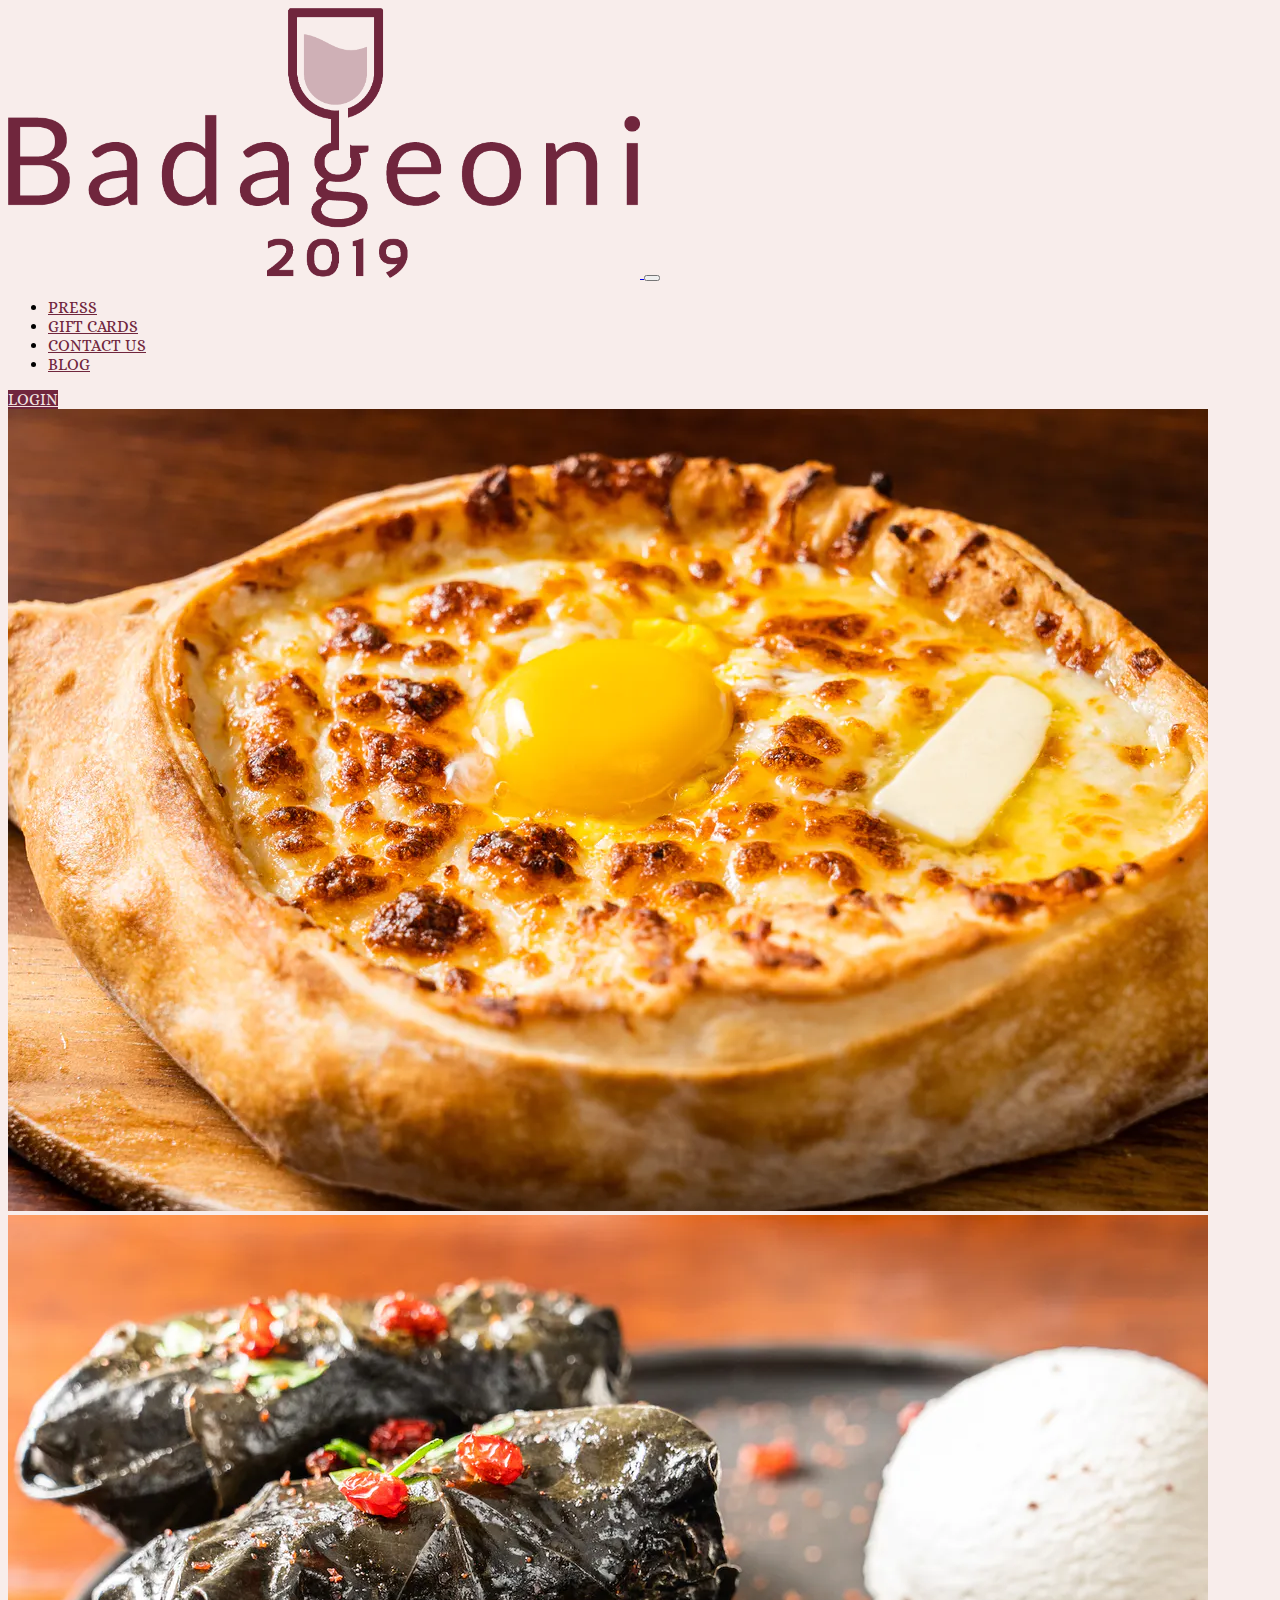
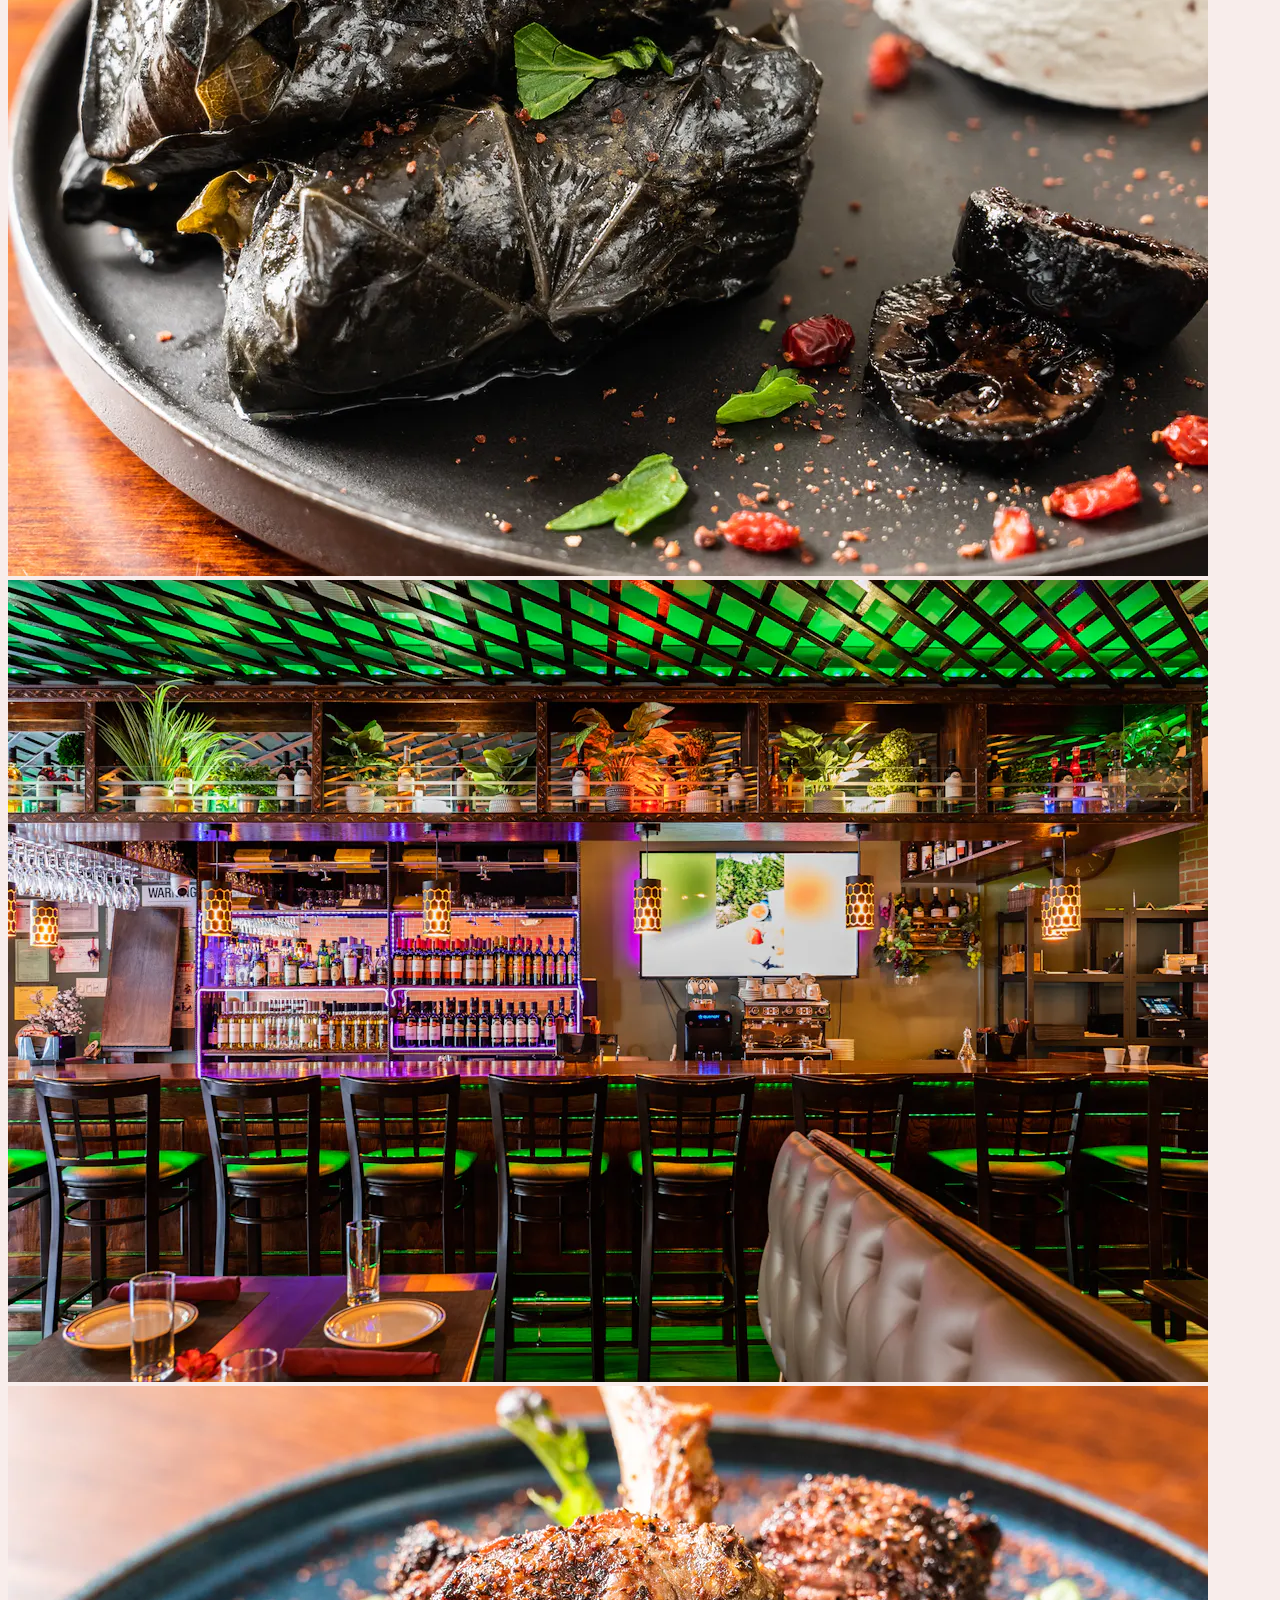
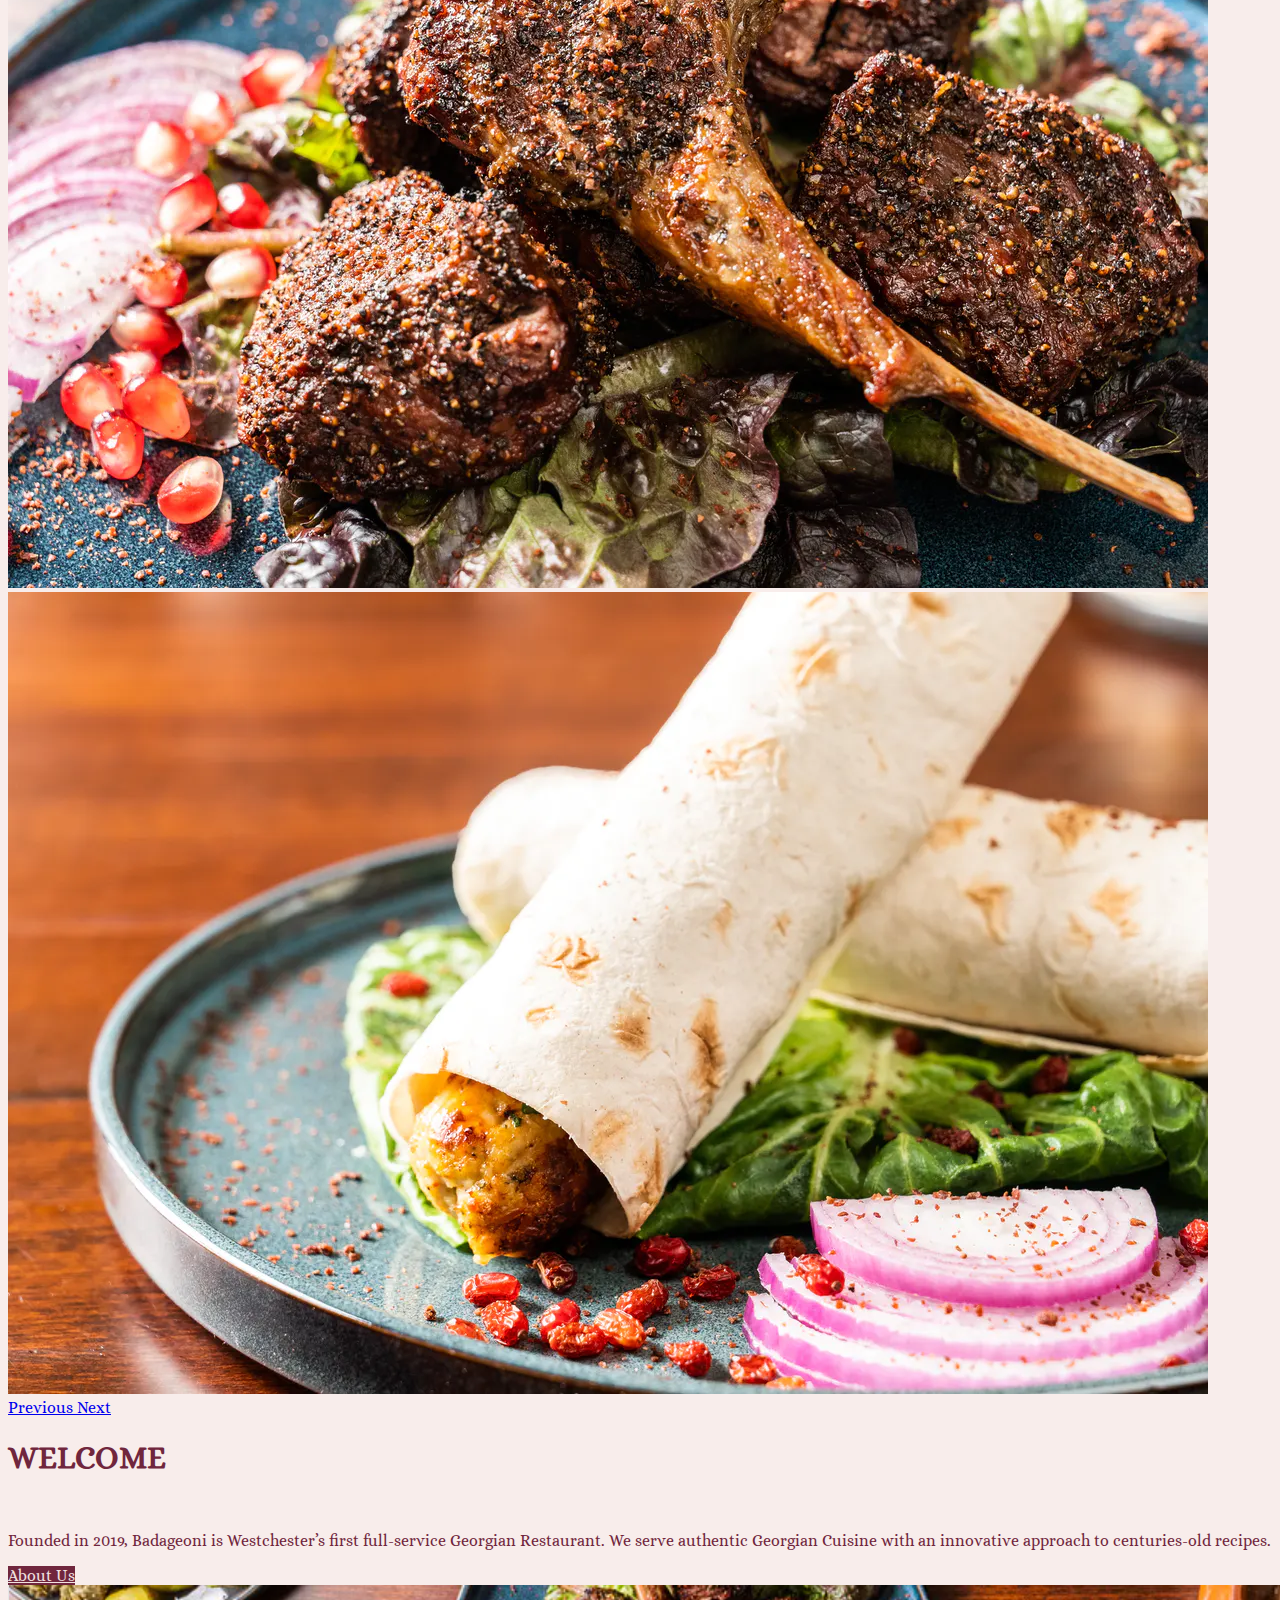
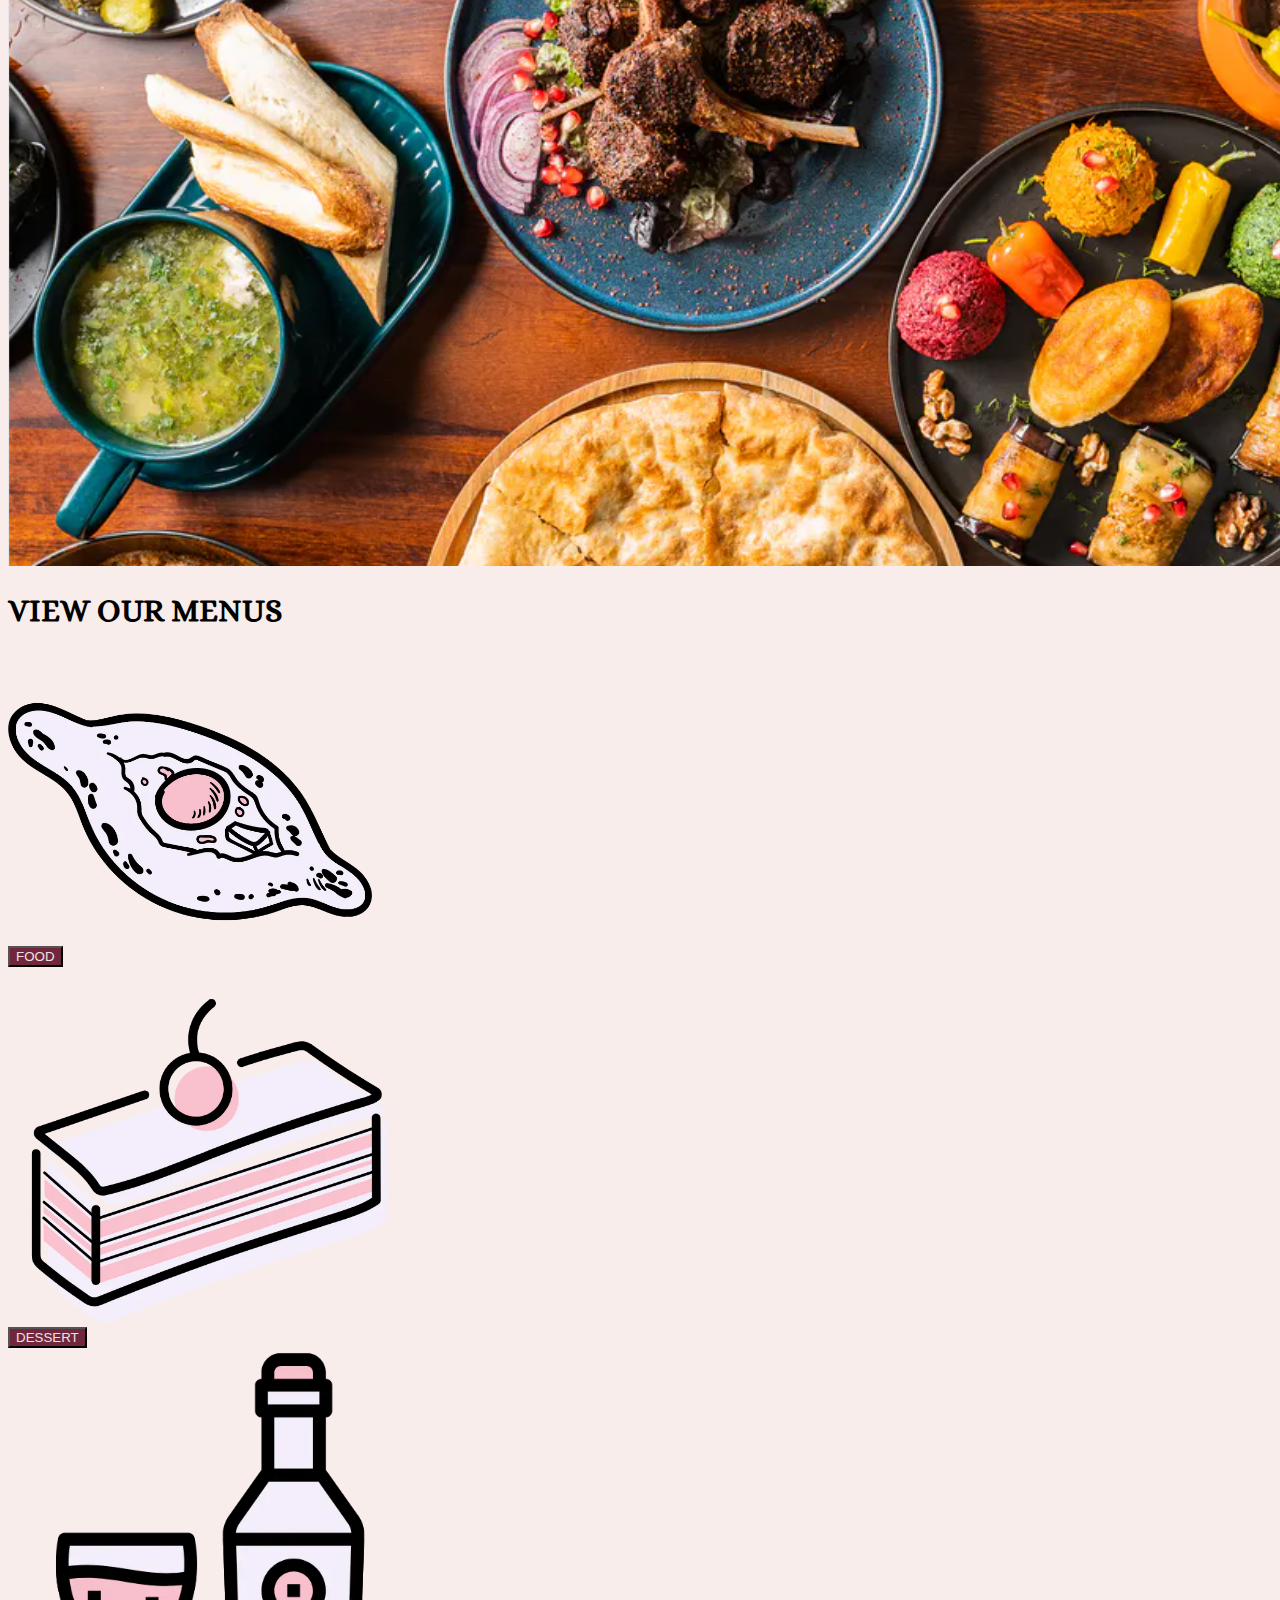
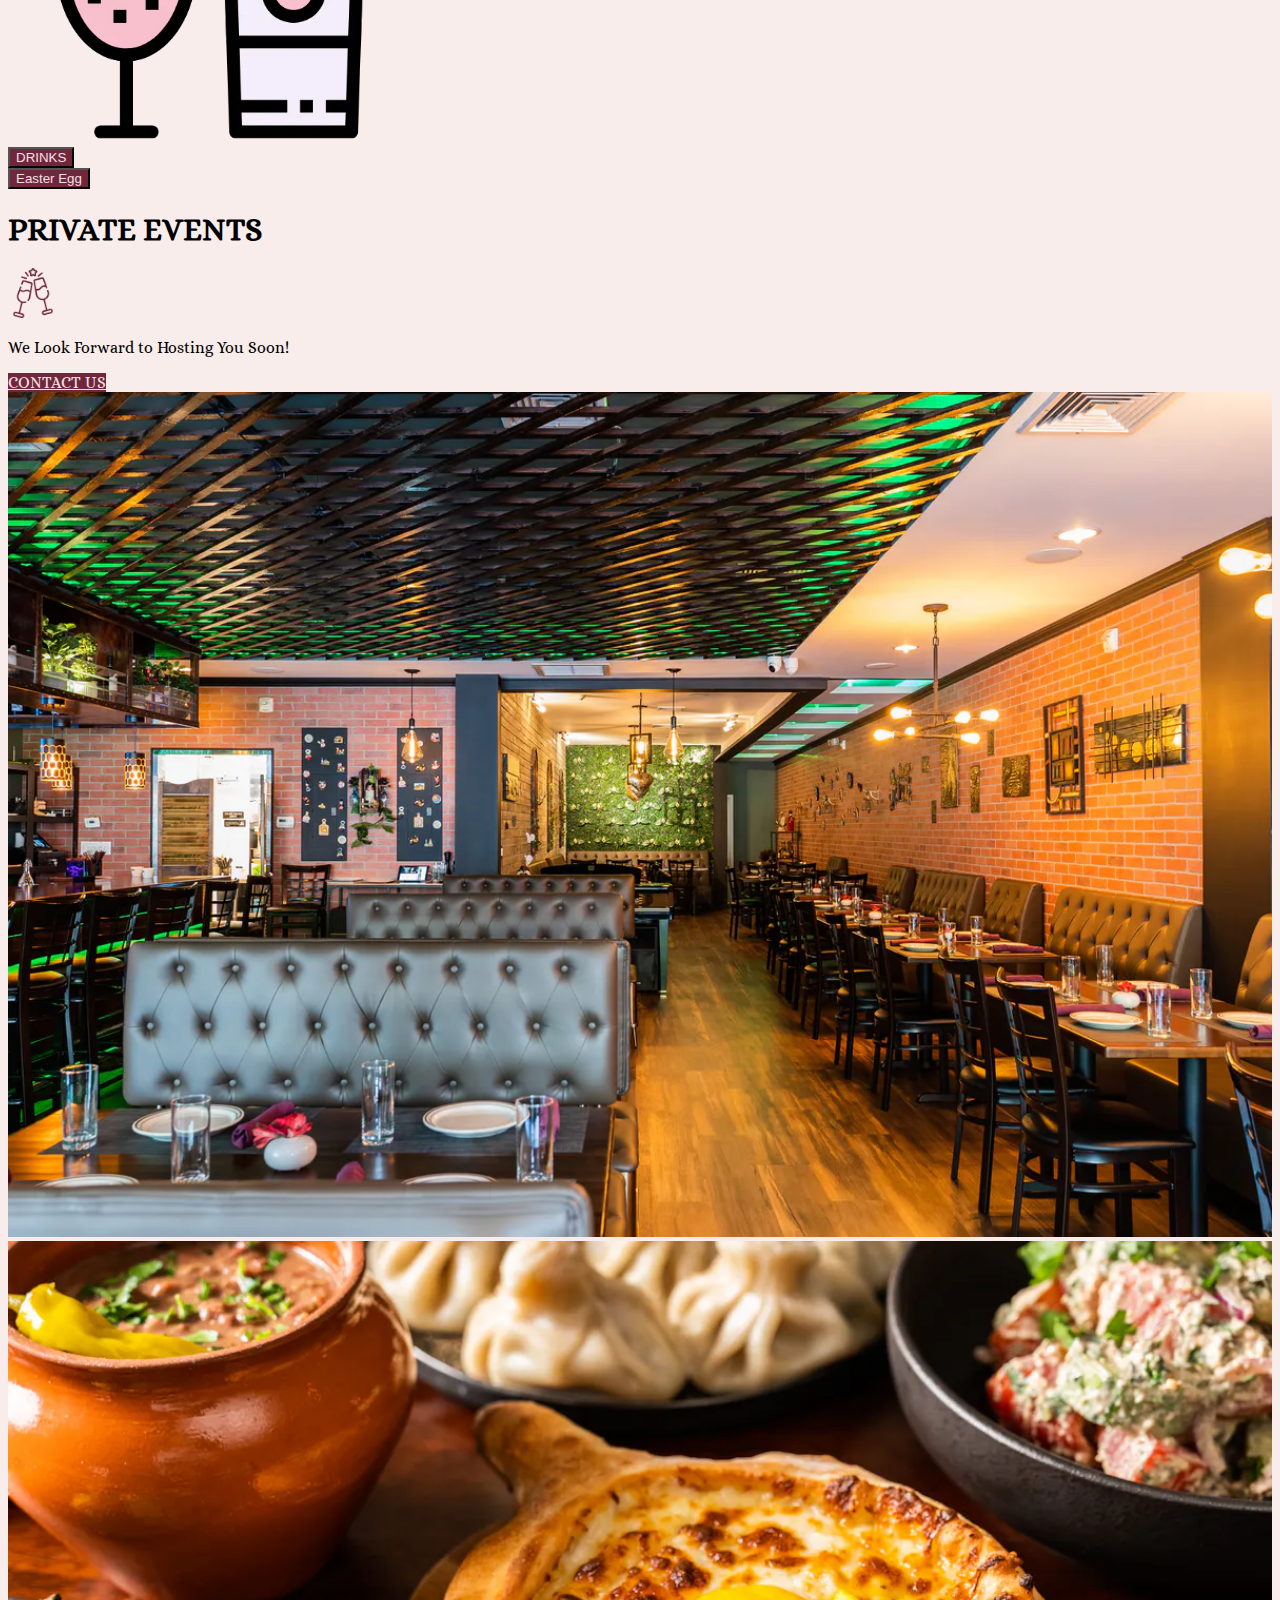
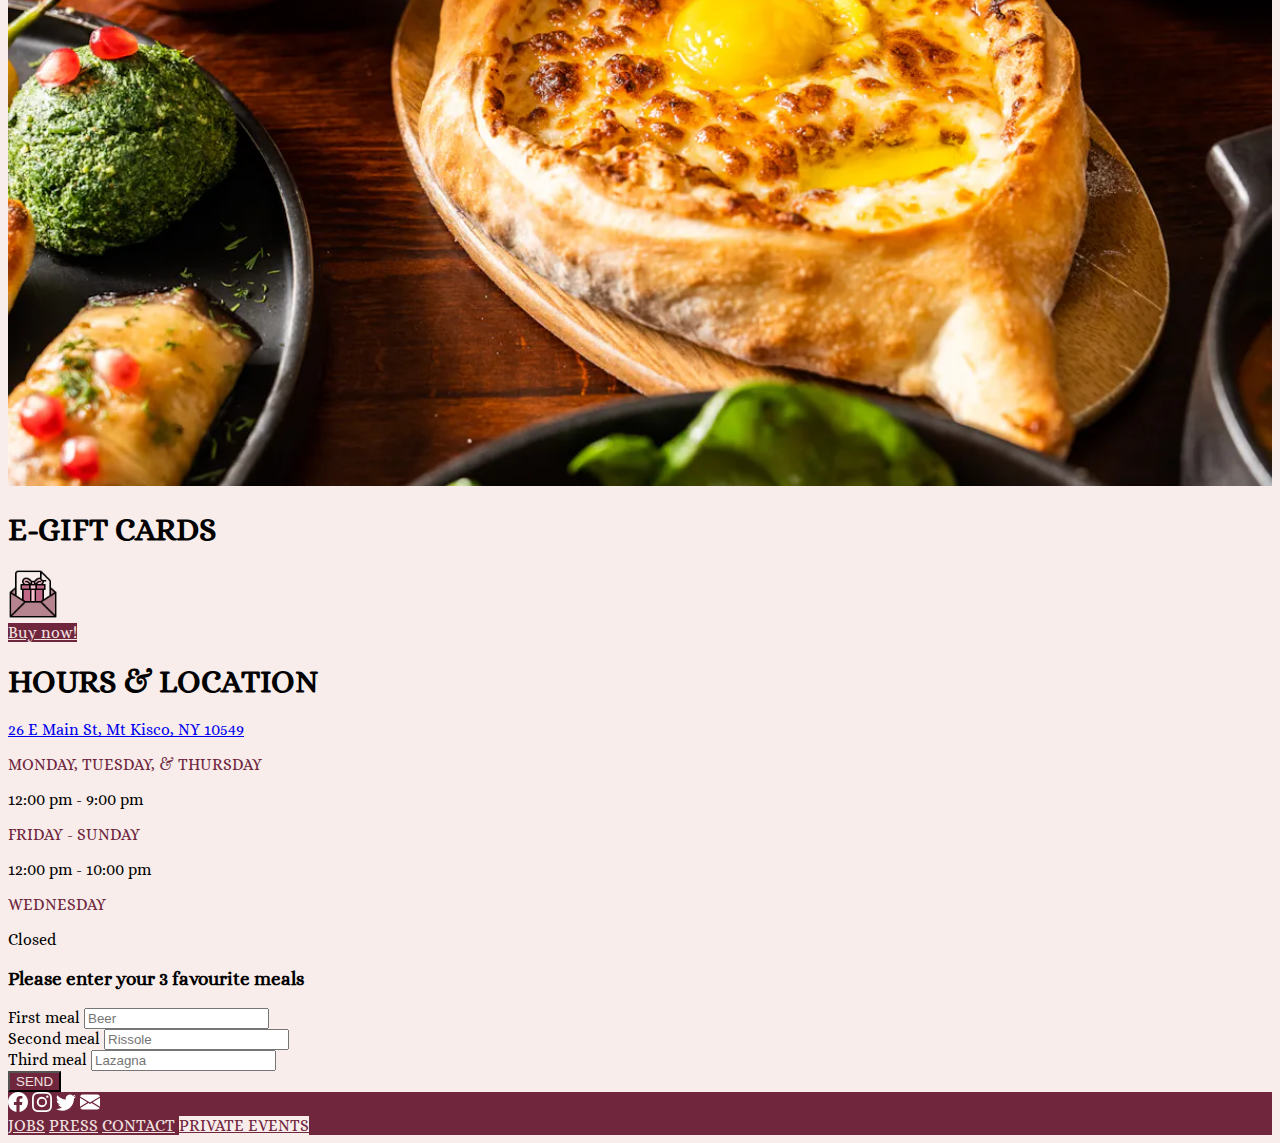
<file: index.html>
<!DOCTYPE html>
<html lang="en">

<head>
    <meta charset="UTF-8">
    <meta name="viewport" content="width=device-width, initial-scale=1.0">
    <title>Badageoni</title>
    <link href="https://cdn.jsdelivr.net/npm/bootstrap@5.3.2/dist/css/bootstrap.min.css" rel="stylesheet"
        integrity="sha384-T3c6CoIi6uLrA9TneNEoa7RxnatzjcDSCmG1MXxSR1GAsXEV/Dwwykc2MPK8M2HN" crossorigin="anonymous">
    <link rel="stylesheet" href="style/style.css">
    <link rel="stylesheet" href="https://fonts.googleapis.com/css?family=Alice">
</head>

<body>

    <nav class="navbar navbar-expand-lg pinky sticky-top opacity-75">
        <div class="container-fluid px-3">
            <a class="navbar-brand w-25" href="index.html">
                <img src="static/badageoni_logo.png" alt="Bootstrap" width="50%" height="auto">
            </a>
            <button class="navbar-toggler" type="button" data-bs-toggle="collapse"
                data-bs-target="#navbarSupportedContent" aria-controls="navbarSupportedContent" aria-expanded="false"
                aria-label="Toggle navigation">
                <span class="navbar-toggler-icon"></span>
            </button>
            <div class="collapse navbar-collapse fs-4 fw-bold " id="navbarSupportedContent">
                <ul class="navbar-nav me-auto mb-2 mb-lg-0">
                    <li class="nav-item">
                        <a class="nav-link magenda_text" href="Press.html">PRESS</a>
                    </li>

                    <li class="nav-item">
                        <a class="nav-link magenda_text" href="giftCards.html">GIFT CARDS</a>
                    </li>
                    <li class="nav-item">
                        <a class="nav-link magenda_text" href="contactUs.html">CONTACT US</a>
                    </li>
                    <li class="nav-item">
                        <a class="nav-link magenda_text" href="blog.html">BLOG</a>
                    </li>
                </ul>
                <a href="login.html" type="button"
                    class="milky magenda btn btn-danger zero_radius fw-bold fs-4">LOGIN</a>
            </div>
        </div>
    </nav>

    <div id="carouselExample" class="carousel slide Slideshow-container" data-bs-ride="carousel">
        <div class="carousel-inner">
            <div class="carousel-item active">
                <img src="static/hachapuri.webp" class="d-block w-100" alt="Hachapuri">
            </div>
            <div class="carousel-item">
                <img src="static/Golubci.webp" class="d-block w-100" alt="Golubci">
            </div>
            <div class="carousel-item">
                <img src="static/Interior.webp" class="d-block w-100" alt="Interior">
            </div>
            <div class="carousel-item">
                <img src="static/Steak.webp" class="d-block w-100" alt="Steak">
            </div>
            <div class="carousel-item">
                <img src="static/Shaurma.webp" class="d-block w-100" alt="Shaurma">
            </div>
        </div>
        <a class="carousel-control-prev" href="#carouselExample" role="button" data-bs-slide="prev">
            <span class="carousel-control-prev-icon" aria-hidden="true"></span>
            <span class="visually-hidden">Previous</span>
        </a>
        <a class="carousel-control-next" href="#carouselExample" role="button" data-bs-slide="next">
            <span class="carousel-control-next-icon" aria-hidden="true"></span>
            <span class="visually-hidden">Next</span>
        </a>
    </div>

    <!-- Welcome Section -->
    <div class="container my-3">
        <div class="d-flex flex-column justify-content-center align-items-center border border-danger px-3 my-3"
            id="welcome">
            <div class="magenda_text">
                <h1><strong>WELCOME</strong></h1>
            </div>
            <br>
            <div class="magenda_text text-center fs-5 mb-5" id="welcome_text">
                <p>Founded in 2019, Badageoni is Westchester’s first full-service Georgian Restaurant. We serve authentic
                    Georgian Cuisine with an innovative approach to centuries-old recipes.</p>
            </div>
            <div class="mb-5">
                <a href="blog.html" type="button"
                    class="milky magenda btn btn-danger opacity-75 zero_radius fw-bold">About Us</a>
            </div>
        </div>
    </div>

    <!-- Food Table Image -->
    <div class="container-fluid p-0">
        <img src="static/foodtable.png" class="foodtable_image img-fluid w-100" alt="Food Table">
    </div>

    <!-- View Our Menus Section -->
    <div class="container my-3 border border-danger">
        <div class="mt-4 text-center">
            <h1><strong>VIEW OUR MENUS</strong></h1>
        </div>
        <br>
        <div class="container text-center">
            <div class="row justify-content-md-center align-items-center">
                <div class="col col-lg-2 w-25">
                    <img onclick="doYouLikeIt(event)" src="static/hachapuri_icon.webp" alt="#" width="30%"
                        height="auto">
                    <div class="mt-4">
                        <button type="button"
                            class="milky magenda btn btn-danger zero_radius opacity-75 fw-bold"><strong>FOOD</strong></button>
                    </div>
                </div>
                <div class="col-md-auto w-25">
                    <img onclick="doYouLikeIt(event)" src="static/cake_icon.webp" alt="#" width="30%"
                        height="auto">
                    <div class="mt-4">
                        <button type="button"
                            class="milky magenda btn btn-danger zero_radius opacity-75 fw-bold"><strong>DESSERT</strong></button>
                    </div>
                </div>
                <div class="col col-lg-2 w-25">
                    <img onclick="doYouLikeIt(event)" src="static/wine_icon.webp" alt="#" width="30%"
                        height="auto">
                    <div class="mt-4">
                        <button type="button"
                            class="milky magenda btn btn-danger zero_radius opacity-75 fw-bold"><strong>DRINKS</strong></button>
                    </div>
                </div>
            </div>
			<div class="row my-4">
				<div class="col col-12">
					<button type="button" onclick="easterEgg()"
						class="milky magenda btn btn-danger zero_radius opacity-75 fw-bold">
						Easter Egg
					</button>
                    <div class="col col-12 magenda_text fw-bold" style="display:none;" id="hiddenBlock">
                        <p>Ohh you love all of ours meals, take coupone to 10% discount! QWERTY123</p>
                    </div>
				</div>
			</div>
        </div>
    </div>

    <div class="container-fluid text-center my-4">
        <div class="row">
            <div class="col-md-6 d-flex flex-column justify-content-center align-items-center border border-danger my-4">
                <div>
                    <h1 class="fw-bold">PRIVATE EVENTS</h1>
                </div>
                <img src="static/champain_icon.webp" alt="#" width="50" height="auto">
                <br>
                <div>
                    <p>We Look Forward to Hosting You Soon!</p>
                </div>
                <div class="my-4">
                    <a href="contactUs.html" type="button"
                    class="milky magenda btn btn-danger opacity-75 zero_radius fw-bold">CONTACT US</a>
                </div>
            </div>
            <div class="col-md-6">
                <img src="static/InnerTables.webp" alt="#" class="img-fluid" width="100%" height="auto">
            </div>
        </div>

        <div class="row">
            <div class="col-md-6">
                <img src="static/table_of_food.webp" alt="#" class="img-fluid" width="100%" height="auto">
            </div>
            <div class="col-md-6 d-flex flex-column justify-content-center align-items-center border border-danger my-4">
                <div>
                    <h1 class="fw-bold">E-GIFT CARDS</h1>
                </div>
                <img src="static/gift.webp" alt="#" width="50" height="auto">
                <br>
                <div class="my-4">
                    <a href="login.html" type="button"
                    class="milky magenda btn btn-danger opacity-75 zero_radius fw-bold">Buy now!</a>
                </div>
            </div>
        </div>
    </div>

    <!-- Hours & Location Section -->
    <div class="container my-4">
        <div class="col d-flex flex-column justify-content-center align-items-center my-4">
			<h1 class="mb-2 mt-5 fw-bold">HOURS & LOCATION</h1>
			<a href="#" class="link-body-emphasis mb-2">26 E Main St, Mt Kisco, NY 10549</a>
			<p class="magenda_text fw-bold opacity-75 mb-0">MONDAY, TUESDAY, & THURSDAY</p>
			<p>12:00 pm - 9:00 pm</p>
			<p class="magenda_text fw-bold opacity-75 mb-0">FRIDAY - SUNDAY</p>
			<p>12:00 pm - 10:00 pm</p>
			<p class="magenda_text fw-bold opacity-75 mb-0">WEDNESDAY</p>
			<p>Closed</p>
		</div>
    </div>

    <!-- Favorite Meals Form Section -->
    <div class="container my-4">
        <form>
			<div class="col d-flex flex-column justify-content-center align-items-center my-4">
				<h3 class="mb-2 mt-5 fw-bold">Please enter your 3 favourite meals</h3>
				<div class="mb-3 w-50">
					<label for="exampleInputEmail1" class="form-label pe-1 fw-bold">First meal</label>
					<input type="text" class="form-control" id="First_meal" placeholder="Beer">
				</div>
				<div class="mb-3 w-50">
					<label for="exampleInputEmail1" class="form-label pe-1 fw-bold">Second meal</label>
					<input type="text" class="form-control" id="Second_meal" placeholder="Rissole">
				</div>
				<div class="mb-3 w-50">
					<label for="exampleInputEmail1" class="form-label pe-1 fw-bold">Third meal</label>
					<input type="text" class="form-control" id="Third_meal" placeholder="Lazagna">
				</div>
				<button onclick="addNewMeals()" type="submit"
					class="btn magenda opacity-75 milky zero_radius fw-bold">SEND</button>
			</div>
		</form>
    </div>

    <!-- Footer -->
    <div class="container-fluid magenda opacity-75 bottom_layer d-md-flex justify-content-between align-items-center pe-md-4">
		<div class="d-flex flex-md-row align-items-center justify-content-center">
			<svg xmlns="http://www.w3.org/2000/svg" width="20" height="20" fill="white" class="bi bi-facebook me-2" viewBox="0 0 16 16">
				<path d="M16 8.049c0-4.446-3.582-8.05-8-8.05C3.58 0-.002 3.603-.002 8.05c0 4.017 2.926 7.347 6.75 7.951v-5.625h-2.03V8.05H6.75V6.275c0-2.017 1.195-3.131 3.022-3.131.876 0 1.791.157 1.791.157v1.98h-1.009c-.993 0-1.303.621-1.303 1.258v1.51h2.218l-.354 2.326H9.25V16c3.824-.604 6.75-3.934 6.75-7.951z"/>
			</svg>
			<svg xmlns="http://www.w3.org/2000/svg" width="20" height="20" fill="white" class="bi bi-instagram me-2" viewBox="0 0 16 16">
				<path d="M8 0C5.829 0 5.556.01 4.703.048 3.85.088 3.269.222 2.76.42a3.917 3.917 0 0 0-1.417.923A3.927 3.927 0 0 0 .42 2.76C.222 3.268.087 3.85.048 4.7.01 5.555 0 5.827 0 8.001c0 2.172.01 2.444.048 3.297.04.852.174 1.433.372 1.942.205.526.478.972.923 1.417.444.445.89.719 1.416.923.51.198 1.09.333 1.942.372C5.555 15.99 5.827 16 8 16s2.444-.01 3.298-.048c.851-.04 1.434-.174 1.943-.372a3.916 3.916 0 0 0 1.416-.923c.445-.445.718-.891.923-1.417.197-.509.332-1.09.372-1.942C15.99 10.445 16 10.173 16 8s-.01-2.445-.048-3.299c-.04-.851-.175-1.433-.372-1.941a3.926 3.926 0 0 0-.923-1.417A3.911 3.911 0 0 0 13.24.42c-.51-.198-1.092-.333-1.943-.372C10.443.01 10.172 0 7.998 0h.003zm-.717 1.442h.718c2.136 0 2.389.007 3.232.046.78.035 1.204.166 1.486.275.373.145.64.319.92.599.28.28.453.546.598.92.11.281.24.705.275 1.485.039.843.047 1.096.047 3.231s-.008 2.389-.047 3.232c-.035.78-.166 1.203-.275 1.485a2.47 2.47 0 0 1-.599.919c-.28.28-.546.453-.92.598-.28.11-.704.24-1.485.276-.843.038-1.096.047-3.232.047s-2.39-.009-3.233-.047c-.78-.036-1.203-.166-1.485-.276a2.478 2.478 0 0 1-.92-.598 2.48 2.48 0 0 1-.6-.92c-.109-.281-.24-.705-.275-1.485-.038-.843-.046-1.096-.046-3.233 0-2.136.008-2.388.046-3.231.036-.78.166-1.204.276-1.486.145-.373.319-.64.599-.92.28-.28.546-.453.92-.598.282-.11.705-.24 1.485-.276.738-.034 1.024-.044 2.515-.045v.002zm4.988 1.328a.96.96 0 1 0 0 1.92.96.96 0 0 0 0-1.92zm-4.27 1.122a4.109 4.109 0 1 0 0 8.217 4.109 4.109 0 0 0 0-8.217zm0 1.441a2.667 2.667 0 1 1 0 5.334 2.667 2.667 0 0 1 0-5.334z"/>
			</svg>
			<svg xmlns="http://www.w3.org/2000/svg" width="20" height="20" fill="white" class="bi bi-twitter me-2" viewBox="0 0 16 16">
				<path d="M5.026 15c6.038 0 9.341-5.003 9.341-9.334 0-.14 0-.282-.006-.422A6.685 6.685 0 0 0 16 3.542a6.658 6.658 0 0 1-1.889.518 3.301 3.301 0 0 0 1.447-1.817 6.533 6.533 0 0 1-2.087.793A3.286 3.286 0 0 0 7.875 6.03a9.325 9.325 0 0 1-6.767-3.429 3.289 3.289 0 0 0 1.018 4.382A3.323 3.323 0 0 1 .64 6.575v.045a3.288 3.288 0 0 0 2.632 3.218 3.203 3.203 0 0 1-.865.115 3.23 3.23 0 0 1-.614-.057 3.283 3.283 0 0 0 3.067 2.277A6.588 6.588 0 0 1 .78 13.58a6.32 6.32 0 0 1-.78-.045A9.344 9.344 0 0 0 5.026 15z"/>
			</svg>
			<svg xmlns="http://www.w3.org/2000/svg" width="20" height="20" fill="white" class="bi bi-envelope-fill me-2" viewBox="0 0 16 16">
				<path d="M.05 3.555A2 2 0 0 1 2 2h12a2 2 0 0 1 1.95 1.555L8 8.414.05 3.555ZM0 4.697v7.104l5.803-3.558L0 4.697ZM6.761 8.83l-6.57 4.027A2 2 0 0 0 2 14h12a2 2 0 0 0 1.808-1.144l-6.57-4.027L8 9.586l-1.239-.757Zm3.436-.586L16 11.801V4.697l-5.803 3.546Z"/>
			</svg>
		</div>
		<div class="d-flex flex-column flex-md-row justify-content-md-end align-items-center">
			<a href="#" class="fw-bold text-decoration-none milky me-md-3">JOBS</a>
			<a href="Press.html" class="fw-bold text-decoration-none milky me-md-3">PRESS</a>
			<a href="contactUs.html" class="fw-bold text-decoration-none milky me-md-3">CONTACT</a>
			<a href="contactUs.html" type="button"
                    class="pinky magenda_text btn btn-danger opacity-75 zero_radius fw-bold">PRIVATE EVENTS</a>
		</div>
	</div>
	
	

    <script src="https://cdn.jsdelivr.net/npm/bootstrap@5.3.2/dist/js/bootstrap.bundle.min.js"
        integrity="sha384-C6RzsynM9kWDrMNeT87bh95OGNyZPhcTNXj1NW7RuBCsyN/o0jlpcV8Qyq46cDfL"
        crossorigin="anonymous"></script>
    <script src="js/javaScript.js"></script>
</body>

</html>
</file>
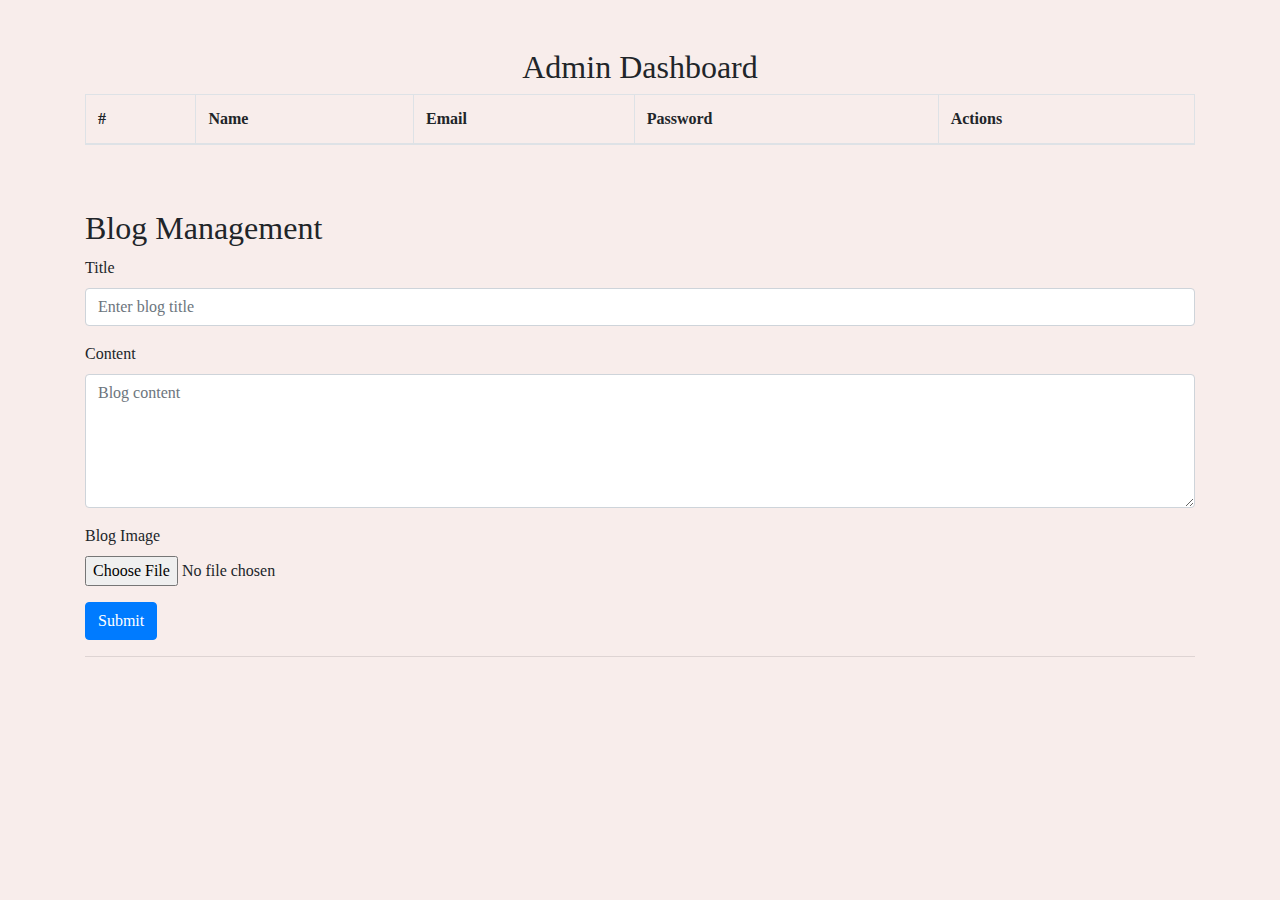
<file: admin.html>
<!DOCTYPE html>
<html lang="en">

<head>
    <meta charset="UTF-8">
    <meta name="viewport" content="width=device-width, initial-scale=1.0">
    <title>Admin Dashboard</title>
    <link rel="stylesheet" href="https://stackpath.bootstrapcdn.com/bootstrap/4.5.2/css/bootstrap.min.css">
    <link rel="stylesheet" href="style/style.css">
</head>

<body>
    <div class="container mt-5">
        <h2 class="text-center">Admin Dashboard</h2>
        <div class="table-responsive">
            <table class="table table-bordered">
                <thead>
                    <tr>
                        <th scope="col">#</th>
                        <th scope="col">Name</th>
                        <th scope="col">Email</th>
                        <th scope="col">Password</th>
                        <th scope="col">Actions</th>
                    </tr>
                </thead>
                <tbody id="usersList">
                    <!-- User rows will be inserted here by JavaScript -->
                </tbody>
            </table>
        </div>
    </div>





    <div class="container mt-5">
        <h2>Blog Management</h2>
        <form id="blogForm">
            <input type="hidden" id="editingIndex" value=""> <!-- Hidden input for tracking edit index -->
            <div class="form-group">
                <label for="blogTitle">Title</label>
                <input type="text" class="form-control" id="blogTitle" placeholder="Enter blog title" required>
            </div>
            <div class="form-group">
                <label for="blogContent">Content</label>
                <textarea class="form-control" id="blogContent" rows="5" placeholder="Blog content" required></textarea>
            </div>

            <div class="form-group">
                <label for="blogImage">Blog Image</label>
                <input type="file" class="form-control-file" id="blogImage" accept="image/*">
            </div>



            <button type="submit" class="btn btn-primary">Submit</button>
        </form>
        <hr>
        <div id="blogsContainer">
            <!-- Blogs will be listed here -->
        </div>
    </div>


    <script src="js/admin.js"></script>
</body>

</html>
</file>
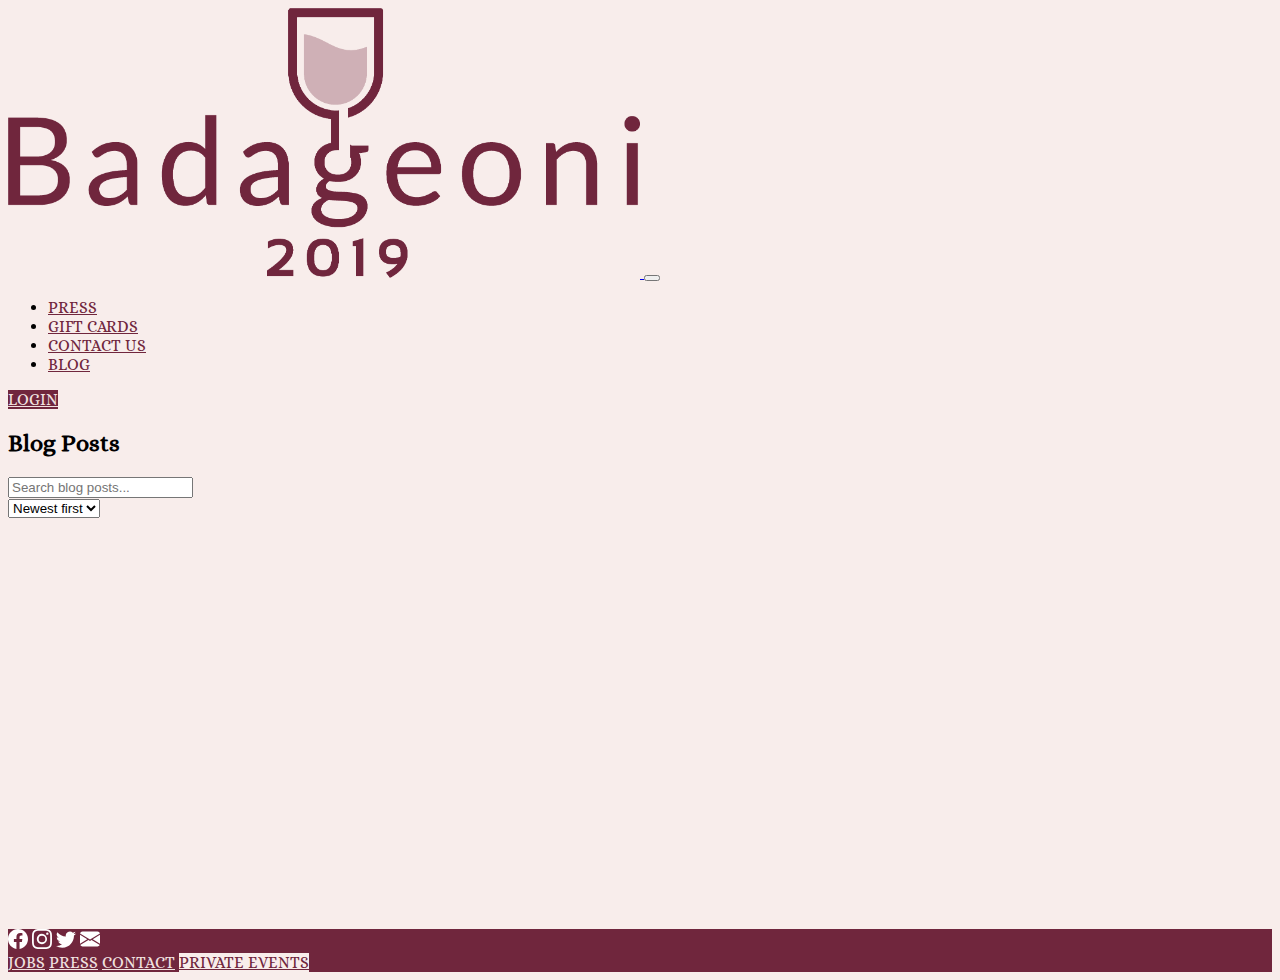
<file: blog.html>
<!DOCTYPE html>
<html lang="en">

<head>
    <meta charset="UTF-8">
    <meta name="viewport" content="width=device-width, initial-scale=1.0">
    <title>Blog Page</title>
    <link href="https://cdn.jsdelivr.net/npm/bootstrap@5.3.2/dist/css/bootstrap.min.css" rel="stylesheet"
        integrity="sha384-T3c6CoIi6uLrA9TneNEoa7RxnatzjcDSCmG1MXxSR1GAsXEV/Dwwykc2MPK8M2HN" crossorigin="anonymous">
    <link rel="stylesheet" href="style/style.css">
    <link rel="stylesheet" href="https://fonts.googleapis.com/css?family=Alice">
</head>

<body>

    <nav class="navbar navbar-expand-lg pinky sticky-top opacity-75">
        <div class="container-fluid px-3">
            <a class="navbar-brand w-25" href="index.html">
                <img src="static/badageoni_logo.png" alt="Bootstrap" width="50%" height="auto">
            </a>
            <button class="navbar-toggler" type="button" data-bs-toggle="collapse"
                data-bs-target="#navbarSupportedContent" aria-controls="navbarSupportedContent" aria-expanded="false"
                aria-label="Toggle navigation">
                <span class="navbar-toggler-icon"></span>
            </button>
            <div class="collapse navbar-collapse fs-4 fw-bold " id="navbarSupportedContent">
                <ul class="navbar-nav me-auto mb-2 mb-lg-0">
                    <li class="nav-item">
                        <a class="nav-link magenda_text" href="Press.html">PRESS</a>
                    </li>

                    <li class="nav-item">
                        <a class="nav-link magenda_text" href="giftCards.html">GIFT CARDS</a>
                    </li>
                    <li class="nav-item">
                        <a class="nav-link magenda_text" href="contactUs.html">CONTACT US</a>
                    </li>
                    <li class="nav-item">
                        <a class="nav-link magenda_text" href="blog.html">BLOG</a>
                    </li>
                </ul>
                <a href="login.html" type="button"
                    class="milky magenda btn btn-danger zero_radius fw-bold fs-4">LOGIN</a>
            </div>
        </div>
    </nav>

    <div class="container mt-5 blog-height">
        <h2 class="text-center">Blog Posts</h2>
        <div class="row mb-4">
            <div class="col-12">
                <input type="text" id="searchInput" class="form-control" placeholder="Search blog posts..."
                    onkeyup="searchBlogs()">
            </div>
        </div>
        <div class="row mb-4">
            <div class="col-12">
                <select id="sortSelect" class="form-control" onchange="sortBlogs()">
                    <option value="newest">Newest first</option>
                    <option value="oldest">Oldest first</option>
                </select>
            </div>
        </div>
        <div id="blogPostsContainer" class="row">
            <!-- Blog posts will be inserted here by JavaScript -->
        </div>
    </div>

    <!-- Footer -->
    <div class="container-fluid magenda opacity-75 bottom_layer d-md-flex justify-content-between align-items-center pe-md-4">
		<div class="d-flex flex-md-row align-items-center justify-content-center">
			<svg xmlns="http://www.w3.org/2000/svg" width="20" height="20" fill="white" class="bi bi-facebook me-2" viewBox="0 0 16 16">
				<path d="M16 8.049c0-4.446-3.582-8.05-8-8.05C3.58 0-.002 3.603-.002 8.05c0 4.017 2.926 7.347 6.75 7.951v-5.625h-2.03V8.05H6.75V6.275c0-2.017 1.195-3.131 3.022-3.131.876 0 1.791.157 1.791.157v1.98h-1.009c-.993 0-1.303.621-1.303 1.258v1.51h2.218l-.354 2.326H9.25V16c3.824-.604 6.75-3.934 6.75-7.951z"/>
			</svg>
			<svg xmlns="http://www.w3.org/2000/svg" width="20" height="20" fill="white" class="bi bi-instagram me-2" viewBox="0 0 16 16">
				<path d="M8 0C5.829 0 5.556.01 4.703.048 3.85.088 3.269.222 2.76.42a3.917 3.917 0 0 0-1.417.923A3.927 3.927 0 0 0 .42 2.76C.222 3.268.087 3.85.048 4.7.01 5.555 0 5.827 0 8.001c0 2.172.01 2.444.048 3.297.04.852.174 1.433.372 1.942.205.526.478.972.923 1.417.444.445.89.719 1.416.923.51.198 1.09.333 1.942.372C5.555 15.99 5.827 16 8 16s2.444-.01 3.298-.048c.851-.04 1.434-.174 1.943-.372a3.916 3.916 0 0 0 1.416-.923c.445-.445.718-.891.923-1.417.197-.509.332-1.09.372-1.942C15.99 10.445 16 10.173 16 8s-.01-2.445-.048-3.299c-.04-.851-.175-1.433-.372-1.941a3.926 3.926 0 0 0-.923-1.417A3.911 3.911 0 0 0 13.24.42c-.51-.198-1.092-.333-1.943-.372C10.443.01 10.172 0 7.998 0h.003zm-.717 1.442h.718c2.136 0 2.389.007 3.232.046.78.035 1.204.166 1.486.275.373.145.64.319.92.599.28.28.453.546.598.92.11.281.24.705.275 1.485.039.843.047 1.096.047 3.231s-.008 2.389-.047 3.232c-.035.78-.166 1.203-.275 1.485a2.47 2.47 0 0 1-.599.919c-.28.28-.546.453-.92.598-.28.11-.704.24-1.485.276-.843.038-1.096.047-3.232.047s-2.39-.009-3.233-.047c-.78-.036-1.203-.166-1.485-.276a2.478 2.478 0 0 1-.92-.598 2.48 2.48 0 0 1-.6-.92c-.109-.281-.24-.705-.275-1.485-.038-.843-.046-1.096-.046-3.233 0-2.136.008-2.388.046-3.231.036-.78.166-1.204.276-1.486.145-.373.319-.64.599-.92.28-.28.546-.453.92-.598.282-.11.705-.24 1.485-.276.738-.034 1.024-.044 2.515-.045v.002zm4.988 1.328a.96.96 0 1 0 0 1.92.96.96 0 0 0 0-1.92zm-4.27 1.122a4.109 4.109 0 1 0 0 8.217 4.109 4.109 0 0 0 0-8.217zm0 1.441a2.667 2.667 0 1 1 0 5.334 2.667 2.667 0 0 1 0-5.334z"/>
			</svg>
			<svg xmlns="http://www.w3.org/2000/svg" width="20" height="20" fill="white" class="bi bi-twitter me-2" viewBox="0 0 16 16">
				<path d="M5.026 15c6.038 0 9.341-5.003 9.341-9.334 0-.14 0-.282-.006-.422A6.685 6.685 0 0 0 16 3.542a6.658 6.658 0 0 1-1.889.518 3.301 3.301 0 0 0 1.447-1.817 6.533 6.533 0 0 1-2.087.793A3.286 3.286 0 0 0 7.875 6.03a9.325 9.325 0 0 1-6.767-3.429 3.289 3.289 0 0 0 1.018 4.382A3.323 3.323 0 0 1 .64 6.575v.045a3.288 3.288 0 0 0 2.632 3.218 3.203 3.203 0 0 1-.865.115 3.23 3.23 0 0 1-.614-.057 3.283 3.283 0 0 0 3.067 2.277A6.588 6.588 0 0 1 .78 13.58a6.32 6.32 0 0 1-.78-.045A9.344 9.344 0 0 0 5.026 15z"/>
			</svg>
			<svg xmlns="http://www.w3.org/2000/svg" width="20" height="20" fill="white" class="bi bi-envelope-fill me-2" viewBox="0 0 16 16">
				<path d="M.05 3.555A2 2 0 0 1 2 2h12a2 2 0 0 1 1.95 1.555L8 8.414.05 3.555ZM0 4.697v7.104l5.803-3.558L0 4.697ZM6.761 8.83l-6.57 4.027A2 2 0 0 0 2 14h12a2 2 0 0 0 1.808-1.144l-6.57-4.027L8 9.586l-1.239-.757Zm3.436-.586L16 11.801V4.697l-5.803 3.546Z"/>
			</svg>
		</div>
		<div class="d-flex flex-column flex-md-row justify-content-md-end align-items-center">
			<a href="#" class="fw-bold text-decoration-none milky me-md-3">JOBS</a>
			<a href="Press.html" class="fw-bold text-decoration-none milky me-md-3">PRESS</a>
			<a href="contactUs.html" class="fw-bold text-decoration-none milky me-md-3">CONTACT</a>
			<a href="contactUs.html" type="button"
                    class="pinky magenda_text btn btn-danger opacity-75 zero_radius fw-bold">PRIVATE EVENTS</a>
		</div>
	</div>

    <script src="js/blog.js"></script>
	<script src="https://cdn.jsdelivr.net/npm/bootstrap@5.3.2/dist/js/bootstrap.bundle.min.js"
        integrity="sha384-C6RzsynM9kWDrMNeT87bh95OGNyZPhcTNXj1NW7RuBCsyN/o0jlpcV8Qyq46cDfL"
        crossorigin="anonymous"></script>
</body>

</html>
</file>
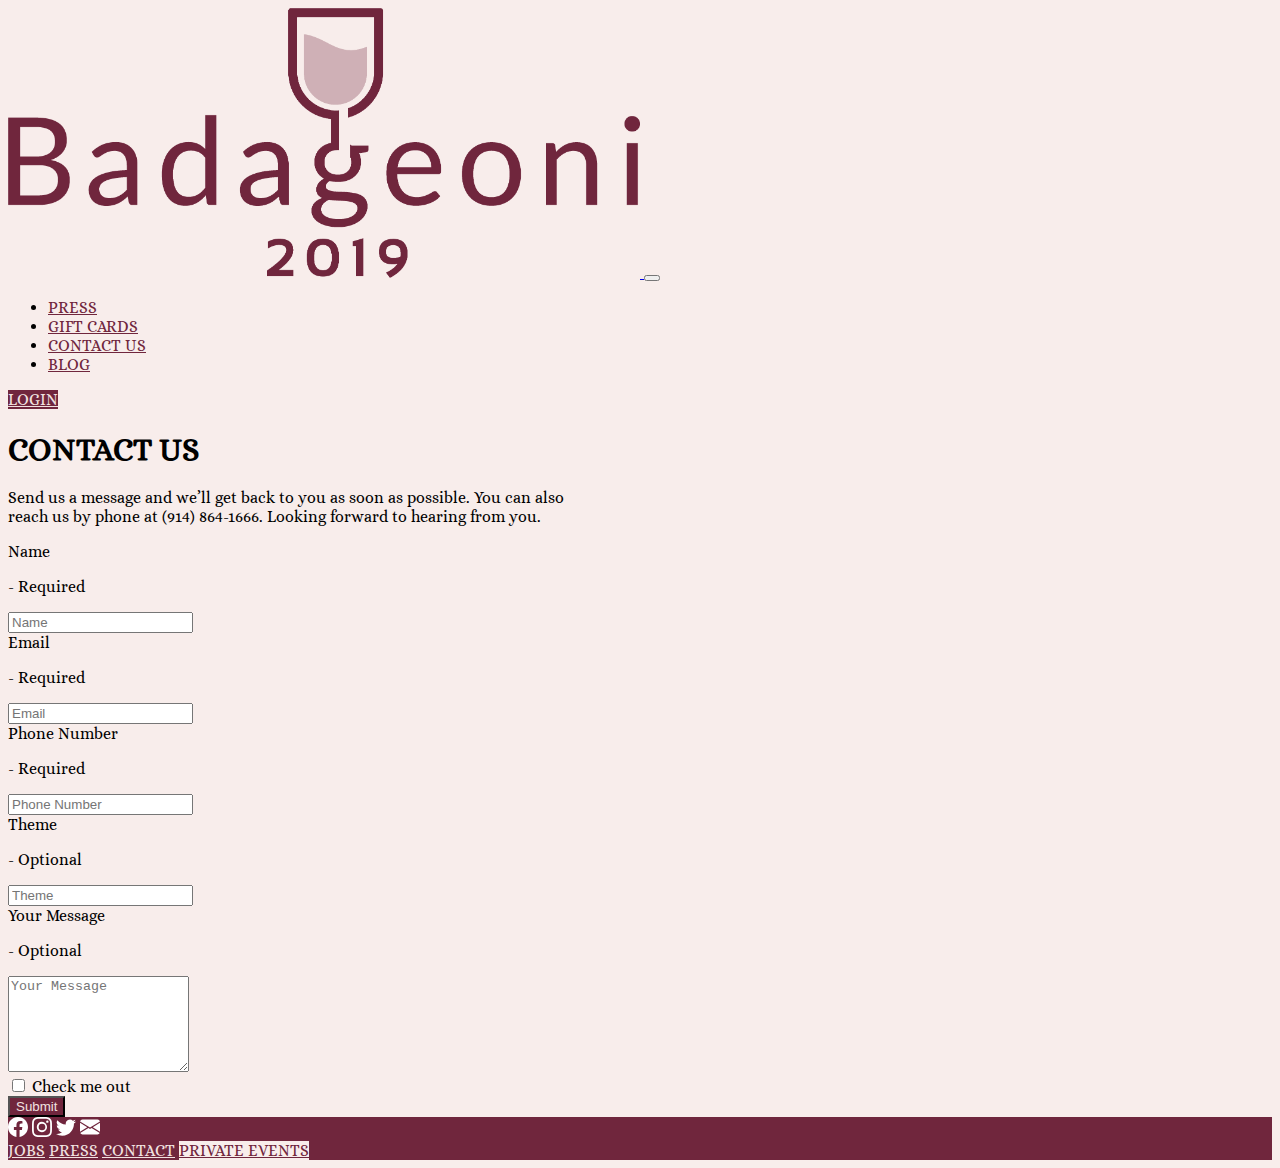
<file: contactUs.html>
<!DOCTYPE html>
<html lang="en">

<head>
	<meta charset="UTF-8">
	<meta name="viewport" content="width=device-width, initial-scale=1.0">
	<title>Contact</title>
	<link href="https://cdn.jsdelivr.net/npm/bootstrap@5.3.2/dist/css/bootstrap.min.css" rel="stylesheet"
		integrity="sha384-T3c6CoIi6uLrA9TneNEoa7RxnatzjcDSCmG1MXxSR1GAsXEV/Dwwykc2MPK8M2HN" crossorigin="anonymous">
	<link rel="stylesheet" href="style/style.css">
	<link rel="stylesheet" href="https://fonts.googleapis.com/css?family=Alice">
</head>

<body>
	<script src="https://cdn.jsdelivr.net/npm/bootstrap@5.3.2/dist/js/bootstrap.bundle.min.js"
		integrity="sha384-C6RzsynM9kWDrMNeT87bh95OGNyZPhcTNXj1NW7RuBCsyN/o0jlpcV8Qyq46cDfL"
		crossorigin="anonymous"></script>
	<script src="js/javaScript.js"></script>

	<nav class="navbar navbar-expand-lg pinky sticky-top opacity-75">
        <div class="container-fluid px-3">
            <a class="navbar-brand w-25" href="index.html">
                <img src="static/badageoni_logo.png" alt="Bootstrap" width="50%" height="auto">
            </a>
            <button class="navbar-toggler" type="button" data-bs-toggle="collapse"
                data-bs-target="#navbarSupportedContent" aria-controls="navbarSupportedContent" aria-expanded="false"
                aria-label="Toggle navigation">
                <span class="navbar-toggler-icon"></span>
            </button>
            <div class="collapse navbar-collapse fs-4 fw-bold " id="navbarSupportedContent">
                <ul class="navbar-nav me-auto mb-2 mb-lg-0">
                    <li class="nav-item">
                        <a class="nav-link magenda_text" href="Press.html">PRESS</a>
                    </li>

                    <li class="nav-item">
                        <a class="nav-link magenda_text" href="giftCards.html">GIFT CARDS</a>
                    </li>
                    <li class="nav-item">
                        <a class="nav-link magenda_text" href="contactUs.html">CONTACT US</a>
                    </li>
                    <li class="nav-item">
                        <a class="nav-link magenda_text" href="blog.html">BLOG</a>
                    </li>
                </ul>
                <a href="login.html" type="button"
                    class="milky magenda btn btn-danger zero_radius fw-bold fs-4">LOGIN</a>
            </div>
        </div>
    </nav>

	<div class="contact d-flex flex-column justify-content-center align-items-center my-4">

		<h1 class="fw-bold">CONTACT US</h1>
		<div>
			<p class="text-center">Send us a message and we’ll get back to you as soon as possible. You can also <br>
				reach us
				by phone at (914) 864-1666. Looking forward to hearing from you.</p>
		</div>

		<form id="contactForm" onsubmit="return validateForm()" class="w-50">
			<div class="mb-3">
				<div class="d-flex">
					<label for="exampleInputEmail1" class="form-label pe-1 fw-bold">Name</label>
					<p class="text-secondary"> - Required</p>
				</div>
				<input id="contactName" class="form-control" placeholder="Name">
				<p class="text-danger fw-bold" style="display: none;" id="nameError">Invalid name format</p>
				<p class="text-danger fw-bold" style="display: none;" id="nameEmptyError">Name is required</p>
				<p class="text-danger fw-bold" style="display: none;" id="nameFormatError">Name should contain only
					letters</p>


			</div>
			<div class="mb-3">
				<div class="d-flex">
					<label for="exampleInputEmail1" class="form-label pe-1 fw-bold">Email</label>
					<p class="text-secondary"> - Required</p>

				</div>
				<input id="contactEmail" class="form-control" placeholder="Email">
				<p class="text-danger fw-bold" style="display: none;" id="emailError">Invalid email format</p>
				<p class="text-danger fw-bold" style="display: none;" id="emailEmptyError">Email is required</p>
				<p class="text-danger fw-bold" style="display: none;" id="emailFormatError">Invalid email format</p>


			</div>
			<div class="mb-3">
				<div class="d-flex">
					<label for="exampleInputPhoneNumber1" class="form-label pe-1 fw-bold">Phone Number</label>
					<p class="text-secondary"> - Required</p>
				</div>
				<input id="contactPhone" class="form-control" placeholder="Phone Number">
				<p class="text-danger fw-bold" style="display: none;" id="phoneError">Invalid phone number format</p>
				<p class="text-danger fw-bold" style="display: none;" id="phoneEmptyError">Phone number is required</p>
				<p class="text-danger fw-bold" style="display: none;" id="phoneFormatError">no letters
				</p>



			</div>
			<div class="mb-3">
				<div class="d-flex">
					<label for="exampleInputEmail1" class="form-label pe-1 fw-bold">Theme</label>
					<p class="text-secondary"> - Optional</p>
				</div>
				<input id="theme" class="form-control" placeholder="Theme">

			</div>
			<div class="mb-3">
				<div class="d-flex">
					<label for="exampleInputEmail1" class="form-label pe-1 fw-bold">Your Message</label>
					<p class="text-secondary"> - Optional</p>
				</div>
				<textarea class="form-control" id="exampleFormControlTextarea1" rows="6"
					placeholder="Your Message"></textarea>
			</div>


			<div class="mb-3 form-check">
				<input type="checkbox" class="form-check-input" id="exampleCheck1" required>
				<label class="form-check-label" for="exampleCheck1">Check me out</label>
			</div>
			<input type="submit" class="btn magenda opacity-75 milky zero_radius fw-bold" value="Submit">
		</form>
	</div>

	<!-- Footer -->
    <div class="container-fluid magenda opacity-75 bottom_layer d-md-flex justify-content-between align-items-center pe-md-4">
		<div class="d-flex flex-md-row align-items-center justify-content-center">
			<svg xmlns="http://www.w3.org/2000/svg" width="20" height="20" fill="white" class="bi bi-facebook me-2" viewBox="0 0 16 16">
				<path d="M16 8.049c0-4.446-3.582-8.05-8-8.05C3.58 0-.002 3.603-.002 8.05c0 4.017 2.926 7.347 6.75 7.951v-5.625h-2.03V8.05H6.75V6.275c0-2.017 1.195-3.131 3.022-3.131.876 0 1.791.157 1.791.157v1.98h-1.009c-.993 0-1.303.621-1.303 1.258v1.51h2.218l-.354 2.326H9.25V16c3.824-.604 6.75-3.934 6.75-7.951z"/>
			</svg>
			<svg xmlns="http://www.w3.org/2000/svg" width="20" height="20" fill="white" class="bi bi-instagram me-2" viewBox="0 0 16 16">
				<path d="M8 0C5.829 0 5.556.01 4.703.048 3.85.088 3.269.222 2.76.42a3.917 3.917 0 0 0-1.417.923A3.927 3.927 0 0 0 .42 2.76C.222 3.268.087 3.85.048 4.7.01 5.555 0 5.827 0 8.001c0 2.172.01 2.444.048 3.297.04.852.174 1.433.372 1.942.205.526.478.972.923 1.417.444.445.89.719 1.416.923.51.198 1.09.333 1.942.372C5.555 15.99 5.827 16 8 16s2.444-.01 3.298-.048c.851-.04 1.434-.174 1.943-.372a3.916 3.916 0 0 0 1.416-.923c.445-.445.718-.891.923-1.417.197-.509.332-1.09.372-1.942C15.99 10.445 16 10.173 16 8s-.01-2.445-.048-3.299c-.04-.851-.175-1.433-.372-1.941a3.926 3.926 0 0 0-.923-1.417A3.911 3.911 0 0 0 13.24.42c-.51-.198-1.092-.333-1.943-.372C10.443.01 10.172 0 7.998 0h.003zm-.717 1.442h.718c2.136 0 2.389.007 3.232.046.78.035 1.204.166 1.486.275.373.145.64.319.92.599.28.28.453.546.598.92.11.281.24.705.275 1.485.039.843.047 1.096.047 3.231s-.008 2.389-.047 3.232c-.035.78-.166 1.203-.275 1.485a2.47 2.47 0 0 1-.599.919c-.28.28-.546.453-.92.598-.28.11-.704.24-1.485.276-.843.038-1.096.047-3.232.047s-2.39-.009-3.233-.047c-.78-.036-1.203-.166-1.485-.276a2.478 2.478 0 0 1-.92-.598 2.48 2.48 0 0 1-.6-.92c-.109-.281-.24-.705-.275-1.485-.038-.843-.046-1.096-.046-3.233 0-2.136.008-2.388.046-3.231.036-.78.166-1.204.276-1.486.145-.373.319-.64.599-.92.28-.28.546-.453.92-.598.282-.11.705-.24 1.485-.276.738-.034 1.024-.044 2.515-.045v.002zm4.988 1.328a.96.96 0 1 0 0 1.92.96.96 0 0 0 0-1.92zm-4.27 1.122a4.109 4.109 0 1 0 0 8.217 4.109 4.109 0 0 0 0-8.217zm0 1.441a2.667 2.667 0 1 1 0 5.334 2.667 2.667 0 0 1 0-5.334z"/>
			</svg>
			<svg xmlns="http://www.w3.org/2000/svg" width="20" height="20" fill="white" class="bi bi-twitter me-2" viewBox="0 0 16 16">
				<path d="M5.026 15c6.038 0 9.341-5.003 9.341-9.334 0-.14 0-.282-.006-.422A6.685 6.685 0 0 0 16 3.542a6.658 6.658 0 0 1-1.889.518 3.301 3.301 0 0 0 1.447-1.817 6.533 6.533 0 0 1-2.087.793A3.286 3.286 0 0 0 7.875 6.03a9.325 9.325 0 0 1-6.767-3.429 3.289 3.289 0 0 0 1.018 4.382A3.323 3.323 0 0 1 .64 6.575v.045a3.288 3.288 0 0 0 2.632 3.218 3.203 3.203 0 0 1-.865.115 3.23 3.23 0 0 1-.614-.057 3.283 3.283 0 0 0 3.067 2.277A6.588 6.588 0 0 1 .78 13.58a6.32 6.32 0 0 1-.78-.045A9.344 9.344 0 0 0 5.026 15z"/>
			</svg>
			<svg xmlns="http://www.w3.org/2000/svg" width="20" height="20" fill="white" class="bi bi-envelope-fill me-2" viewBox="0 0 16 16">
				<path d="M.05 3.555A2 2 0 0 1 2 2h12a2 2 0 0 1 1.95 1.555L8 8.414.05 3.555ZM0 4.697v7.104l5.803-3.558L0 4.697ZM6.761 8.83l-6.57 4.027A2 2 0 0 0 2 14h12a2 2 0 0 0 1.808-1.144l-6.57-4.027L8 9.586l-1.239-.757Zm3.436-.586L16 11.801V4.697l-5.803 3.546Z"/>
			</svg>
		</div>
		<div class="d-flex flex-column flex-md-row justify-content-md-end align-items-center">
			<a href="#" class="fw-bold text-decoration-none milky me-md-3">JOBS</a>
			<a href="Press.html" class="fw-bold text-decoration-none milky me-md-3">PRESS</a>
			<a href="contactUs.html" class="fw-bold text-decoration-none milky me-md-3">CONTACT</a>
			<a href="contactUs.html" type="button"
                    class="pinky magenda_text btn btn-danger opacity-75 zero_radius fw-bold">PRIVATE EVENTS</a>
		</div>
	</div>
	<script>
		const form = document.getElementById('contactForm');
		const nameInput = document.getElementById('contactName');
		const emailInput = document.getElementById('contactEmail');
		const phoneInput = document.getElementById('contactPhone');

		form.addEventListener('submit', function (event) {
			let isValid = true;

			if (nameInput.value.trim() === '') {
				document.getElementById('nameEmptyError').style.display = 'block';
				isValid = false;
			} else {
				const nameRegex = /^[a-zA-Z]+$/;
				if (!nameRegex.test(nameInput.value)) {
					document.getElementById('nameError').style.display = 'block';
					isValid = false;
				}
			}

			if (emailInput.value.trim() === '') {
				document.getElementById('emailEmptyError').style.display = 'block';
				isValid = false;
			} else {
				const emailRegex = /^[^\s@]+@[^\s@]+\.[^\s@]+$/;
				if (!emailRegex.test(emailInput.value)) {
					document.getElementById('emailError').style.display = 'block';
					isValid = false;
				}
			}
			if (phoneInput.value.trim() === '') {
				document.getElementById('phoneEmptyError').style.display = 'block';
				isValid = false;
			} else {
				const phoneRegex = /^\d{10}$/;
				if (!phoneRegex.test(phoneInput.value)) {
					document.getElementById('phoneError').style.display = 'block';
					isValid = false;
				}
			}

			if (!isValid) {
				event.preventDefault();
			}
		});
	</script>
</body>

</html>
</file>
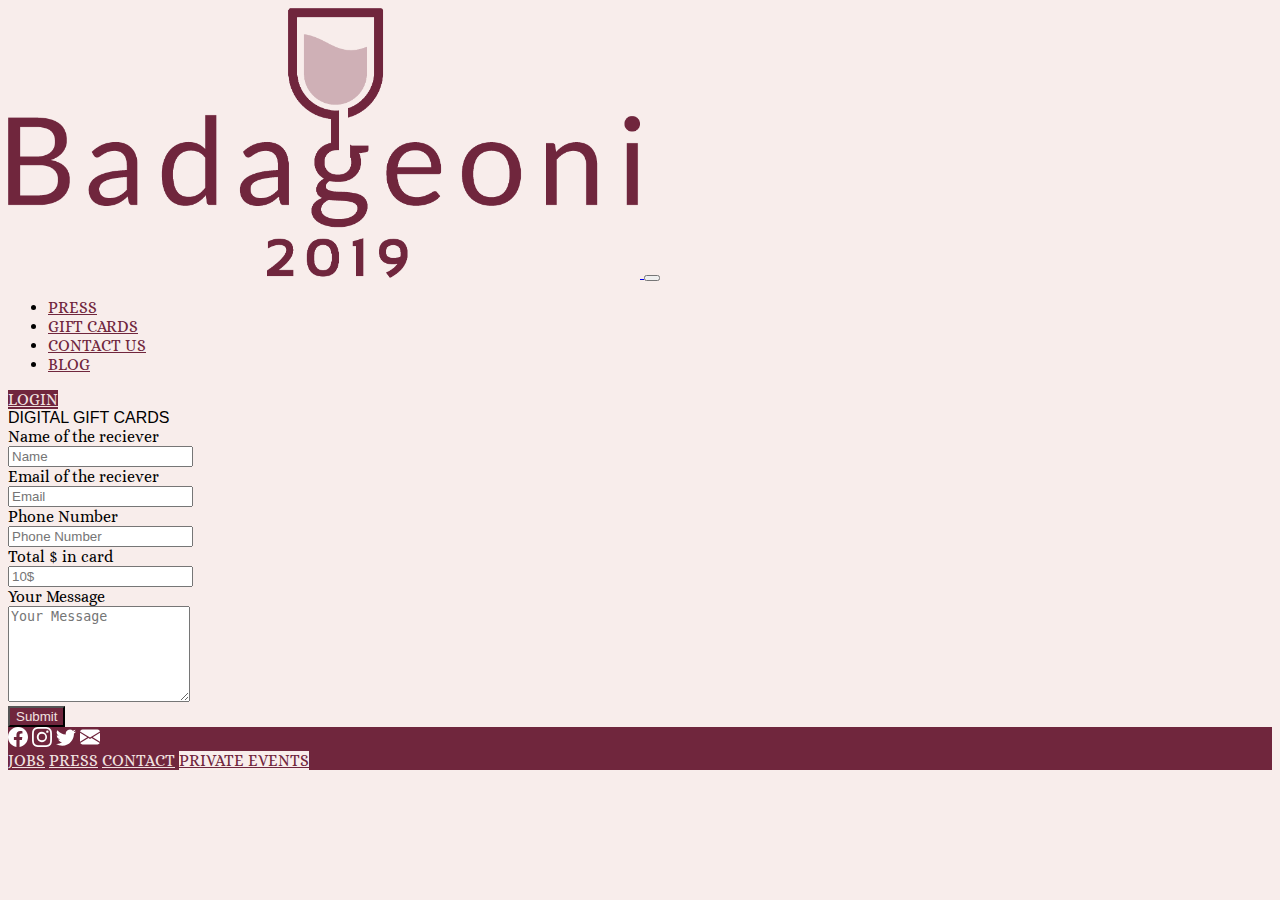
<file: giftCards.html>
<!DOCTYPE html>
<html lang="en">

<head>
	<meta charset="UTF-8">
	<meta name="viewport" content="width=device-width, initial-scale=1.0">
	<title>Contact</title>
	<link href="https://cdn.jsdelivr.net/npm/bootstrap@5.3.2/dist/css/bootstrap.min.css" rel="stylesheet"
		integrity="sha384-T3c6CoIi6uLrA9TneNEoa7RxnatzjcDSCmG1MXxSR1GAsXEV/Dwwykc2MPK8M2HN" crossorigin="anonymous">
	<link rel="stylesheet" href="style/style.css">
	<link rel="stylesheet" href="https://fonts.googleapis.com/css?family=Alice">
</head>

<body>
	<script src="https://cdn.jsdelivr.net/npm/bootstrap@5.3.2/dist/js/bootstrap.bundle.min.js"
		integrity="sha384-C6RzsynM9kWDrMNeT87bh95OGNyZPhcTNXj1NW7RuBCsyN/o0jlpcV8Qyq46cDfL"
		crossorigin="anonymous"></script>
	

		<nav class="navbar navbar-expand-lg pinky sticky-top opacity-75">
			<div class="container-fluid px-3">
				<a class="navbar-brand w-25" href="index.html">
					<img src="static/badageoni_logo.png" alt="Bootstrap" width="50%" height="auto">
				</a>
				<button class="navbar-toggler" type="button" data-bs-toggle="collapse"
					data-bs-target="#navbarSupportedContent" aria-controls="navbarSupportedContent" aria-expanded="false"
					aria-label="Toggle navigation">
					<span class="navbar-toggler-icon"></span>
				</button>
				<div class="collapse navbar-collapse fs-4 fw-bold " id="navbarSupportedContent">
					<ul class="navbar-nav me-auto mb-2 mb-lg-0">
						<li class="nav-item">
							<a class="nav-link magenda_text" href="Press.html">PRESS</a>
						</li>
	
						<li class="nav-item">
							<a class="nav-link magenda_text" href="giftCards.html">GIFT CARDS</a>
						</li>
						<li class="nav-item">
							<a class="nav-link magenda_text" href="contactUs.html">CONTACT US</a>
						</li>
						<li class="nav-item">
							<a class="nav-link magenda_text" href="blog.html">BLOG</a>
						</li>
					</ul>
					<a href="login.html" type="button"
						class="milky magenda btn btn-danger zero_radius fw-bold fs-4">LOGIN</a>
				</div>
			</div>
		</nav>



    <div class="d-flex flex-column justify-content-center align-items-center mt-5">
        <div class="title display-2 fw-bold text-center" style="font-family:Arial, Helvetica, sans-serif">
            DIGITAL GIFT CARDS
        </div>

		<form id="cardForm" class="my-5 w-50">
			<div class="mb-3">
				<div class="d-flex">
					<label for="exampleInputEmail1" class="form-label pe-1 fw-bold">Name of the reciever</label>
				</div>
				<input id="recieverName" class="form-control" placeholder="Name">
				<p class="text-danger fw-bold" style="display: none;" id="nameError">Invalid name format</p>
				<p class="text-danger fw-bold" style="display: none;" id="nameEmptyError">Name is required</p>


			</div>
			<div class="mb-3">
				<div class="d-flex">
					<label for="exampleInputEmail1" class="form-label pe-1 fw-bold">Email of the reciever</label>

				</div>
				<input id="recieverEmail" class="form-control" placeholder="Email">
				<p class="text-danger fw-bold" style="display: none;" id="emailError">Invalid email format</p>
				<p class="text-danger fw-bold" style="display: none;" id="emailEmptyError">Email is required</p>


			</div>
			<div class="mb-3">
				<div class="d-flex">
					<label for="exampleInputPhoneNumber1" class="form-label pe-1 fw-bold">Phone Number</label>
				</div>
				<input id="recieverPhone" class="form-control" placeholder="Phone Number">
				<p class="text-danger fw-bold" style="display: none;" id="phoneError">Invalid phone number format</p>
				<p class="text-danger fw-bold" style="display: none;" id="phoneEmptyError">Phone number is required</p>

			</div>
			<div class="mb-3">
				<div class="d-flex">
					<label for="recieverDollars" class="form-label pe-1 fw-bold">Total $ in card</label>
				</div>
				<input id="recieverCash" class="form-control" placeholder="10$">
                <p class="text-danger fw-bold" style="display: none;" id="cashError">Invalid cash number format</p>
				<p class="text-danger fw-bold" style="display: none;" id="cashEmptyError">Cash number is required</p>
			</div>
			<div class="mb-3">
				<div class="d-flex">
					<label for="recieverMessage" class="form-label pe-1 fw-bold">Your Message</label>
				</div>
				<textarea class="form-control" id="exampleFormControlTextarea1" rows="6"
					placeholder="Your Message"></textarea>
			</div>
			<input type="submit" class="btn magenda opacity-75 milky zero_radius fw-bold" value="Submit">
		</form>
	</div>
    </div>



	<!-- Footer -->
    <div class="container-fluid magenda opacity-75 bottom_layer d-md-flex justify-content-between align-items-center pe-md-4">
		<div class="d-flex flex-md-row align-items-center justify-content-center">
			<svg xmlns="http://www.w3.org/2000/svg" width="20" height="20" fill="white" class="bi bi-facebook me-2" viewBox="0 0 16 16">
				<path d="M16 8.049c0-4.446-3.582-8.05-8-8.05C3.58 0-.002 3.603-.002 8.05c0 4.017 2.926 7.347 6.75 7.951v-5.625h-2.03V8.05H6.75V6.275c0-2.017 1.195-3.131 3.022-3.131.876 0 1.791.157 1.791.157v1.98h-1.009c-.993 0-1.303.621-1.303 1.258v1.51h2.218l-.354 2.326H9.25V16c3.824-.604 6.75-3.934 6.75-7.951z"/>
			</svg>
			<svg xmlns="http://www.w3.org/2000/svg" width="20" height="20" fill="white" class="bi bi-instagram me-2" viewBox="0 0 16 16">
				<path d="M8 0C5.829 0 5.556.01 4.703.048 3.85.088 3.269.222 2.76.42a3.917 3.917 0 0 0-1.417.923A3.927 3.927 0 0 0 .42 2.76C.222 3.268.087 3.85.048 4.7.01 5.555 0 5.827 0 8.001c0 2.172.01 2.444.048 3.297.04.852.174 1.433.372 1.942.205.526.478.972.923 1.417.444.445.89.719 1.416.923.51.198 1.09.333 1.942.372C5.555 15.99 5.827 16 8 16s2.444-.01 3.298-.048c.851-.04 1.434-.174 1.943-.372a3.916 3.916 0 0 0 1.416-.923c.445-.445.718-.891.923-1.417.197-.509.332-1.09.372-1.942C15.99 10.445 16 10.173 16 8s-.01-2.445-.048-3.299c-.04-.851-.175-1.433-.372-1.941a3.926 3.926 0 0 0-.923-1.417A3.911 3.911 0 0 0 13.24.42c-.51-.198-1.092-.333-1.943-.372C10.443.01 10.172 0 7.998 0h.003zm-.717 1.442h.718c2.136 0 2.389.007 3.232.046.78.035 1.204.166 1.486.275.373.145.64.319.92.599.28.28.453.546.598.92.11.281.24.705.275 1.485.039.843.047 1.096.047 3.231s-.008 2.389-.047 3.232c-.035.78-.166 1.203-.275 1.485a2.47 2.47 0 0 1-.599.919c-.28.28-.546.453-.92.598-.28.11-.704.24-1.485.276-.843.038-1.096.047-3.232.047s-2.39-.009-3.233-.047c-.78-.036-1.203-.166-1.485-.276a2.478 2.478 0 0 1-.92-.598 2.48 2.48 0 0 1-.6-.92c-.109-.281-.24-.705-.275-1.485-.038-.843-.046-1.096-.046-3.233 0-2.136.008-2.388.046-3.231.036-.78.166-1.204.276-1.486.145-.373.319-.64.599-.92.28-.28.546-.453.92-.598.282-.11.705-.24 1.485-.276.738-.034 1.024-.044 2.515-.045v.002zm4.988 1.328a.96.96 0 1 0 0 1.92.96.96 0 0 0 0-1.92zm-4.27 1.122a4.109 4.109 0 1 0 0 8.217 4.109 4.109 0 0 0 0-8.217zm0 1.441a2.667 2.667 0 1 1 0 5.334 2.667 2.667 0 0 1 0-5.334z"/>
			</svg>
			<svg xmlns="http://www.w3.org/2000/svg" width="20" height="20" fill="white" class="bi bi-twitter me-2" viewBox="0 0 16 16">
				<path d="M5.026 15c6.038 0 9.341-5.003 9.341-9.334 0-.14 0-.282-.006-.422A6.685 6.685 0 0 0 16 3.542a6.658 6.658 0 0 1-1.889.518 3.301 3.301 0 0 0 1.447-1.817 6.533 6.533 0 0 1-2.087.793A3.286 3.286 0 0 0 7.875 6.03a9.325 9.325 0 0 1-6.767-3.429 3.289 3.289 0 0 0 1.018 4.382A3.323 3.323 0 0 1 .64 6.575v.045a3.288 3.288 0 0 0 2.632 3.218 3.203 3.203 0 0 1-.865.115 3.23 3.23 0 0 1-.614-.057 3.283 3.283 0 0 0 3.067 2.277A6.588 6.588 0 0 1 .78 13.58a6.32 6.32 0 0 1-.78-.045A9.344 9.344 0 0 0 5.026 15z"/>
			</svg>
			<svg xmlns="http://www.w3.org/2000/svg" width="20" height="20" fill="white" class="bi bi-envelope-fill me-2" viewBox="0 0 16 16">
				<path d="M.05 3.555A2 2 0 0 1 2 2h12a2 2 0 0 1 1.95 1.555L8 8.414.05 3.555ZM0 4.697v7.104l5.803-3.558L0 4.697ZM6.761 8.83l-6.57 4.027A2 2 0 0 0 2 14h12a2 2 0 0 0 1.808-1.144l-6.57-4.027L8 9.586l-1.239-.757Zm3.436-.586L16 11.801V4.697l-5.803 3.546Z"/>
			</svg>
		</div>
		<div class="d-flex flex-column flex-md-row justify-content-md-end align-items-center">
			<a href="#" class="fw-bold text-decoration-none milky me-md-3">JOBS</a>
			<a href="Press.html" class="fw-bold text-decoration-none milky me-md-3">PRESS</a>
			<a href="contactUs.html" class="fw-bold text-decoration-none milky me-md-3">CONTACT</a>
			<a href="contactUs.html" type="button"
                    class="pinky magenda_text btn btn-danger opacity-75 zero_radius fw-bold">PRIVATE EVENTS</a>
		</div>
	</div>

    <script src="js/javaScript.js"></script>
</body>

</html>
</file>
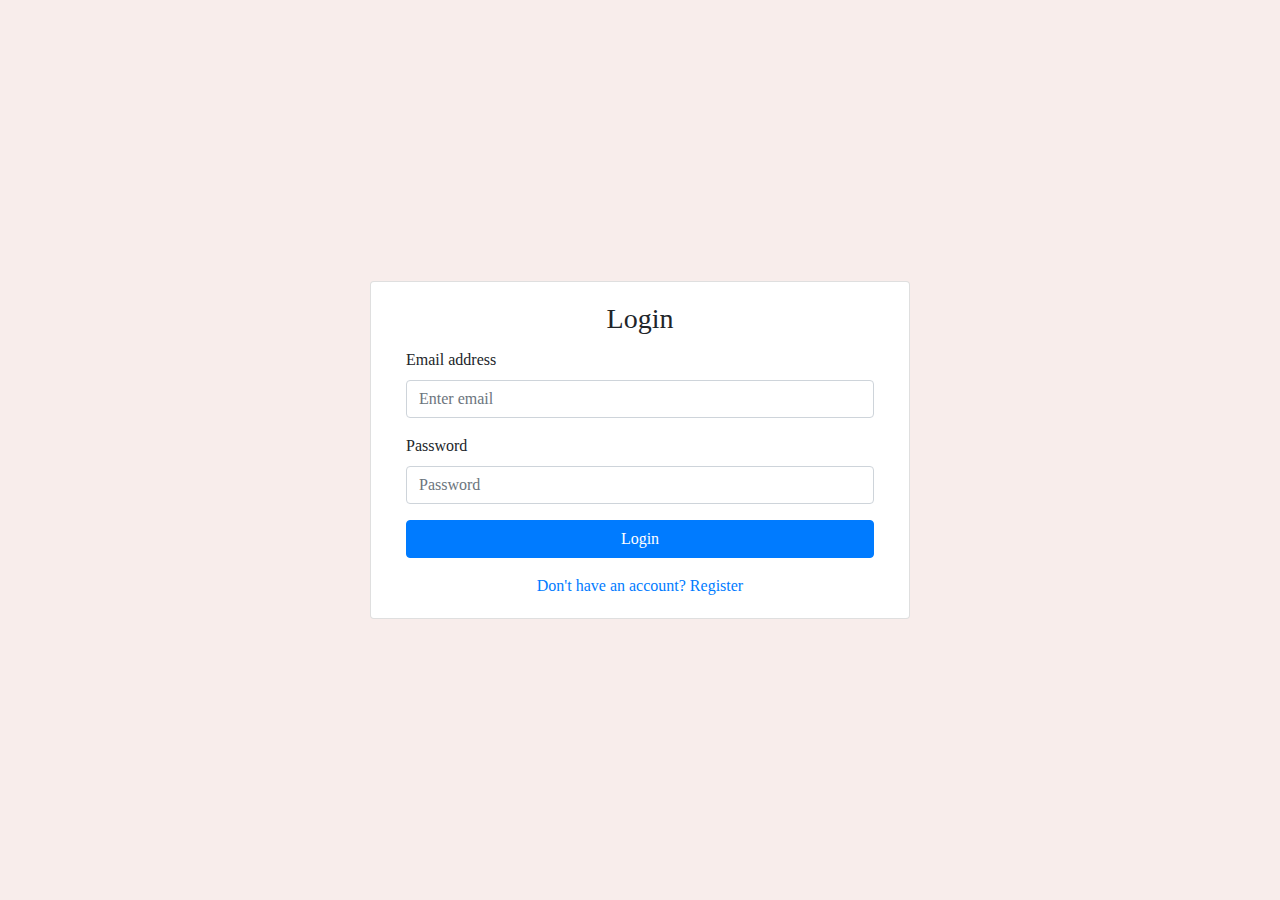
<file: login.html>
<!DOCTYPE html>
<html lang="en">

<head>
    <meta charset="UTF-8">
    <meta name="viewport" content="width=device-width, initial-scale=1.0">
    <title>Login</title>
    <link rel="stylesheet" href="https://stackpath.bootstrapcdn.com/bootstrap/4.5.2/css/bootstrap.min.css">
    <link rel="stylesheet" href="style/style.css">
</head>

<body class="d-flex align-items-center justify-content-center" style="min-height: 100vh;">
    <div class="container">
        <div class="row justify-content-center">
            <div class="col-md-6">
                <div class="card">
                    <div class="card-body">
                        <h3 class="card-title text-center">Login</h3>
                        <form id="loginForm" class="col-md-12">
                            <div class="form-group">
                                <label for="email">Email address</label>
                                <input type="email" class="form-control" id="email" placeholder="Enter email" required>
                            </div>
                            <div class="form-group">
                                <label for="password">Password</label>
                                <input type="password" class="form-control" id="password" placeholder="Password"
                                    required>
                            </div>
                            <button type="submit" class="btn btn-primary btn-block">Login</button>
                            <div class="text-center mt-3">
                                <a href="register.html">Don't have an account? Register</a>
                            </div>
                        </form>
                    </div>
                </div>
            </div>
        </div>
    </div>
    <script src="js/login.js"></script>
</body>

</html>
</file>
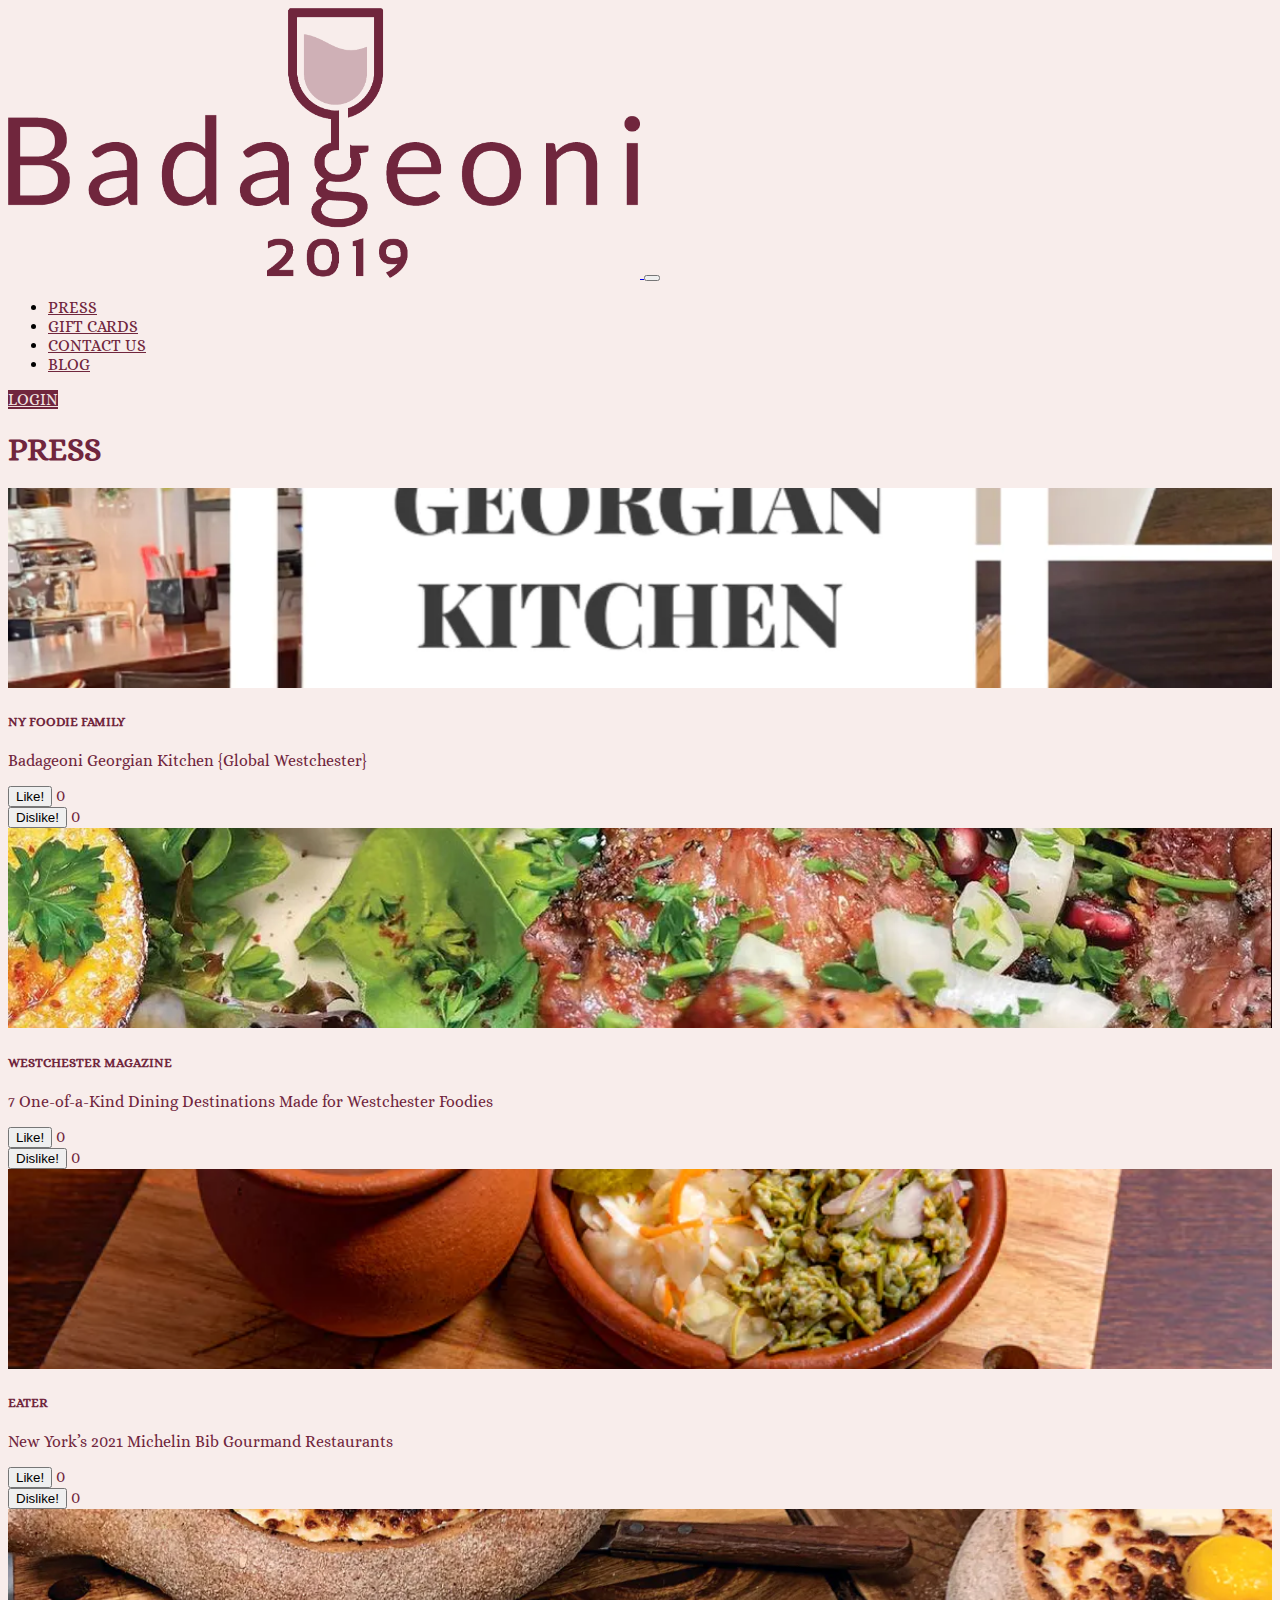
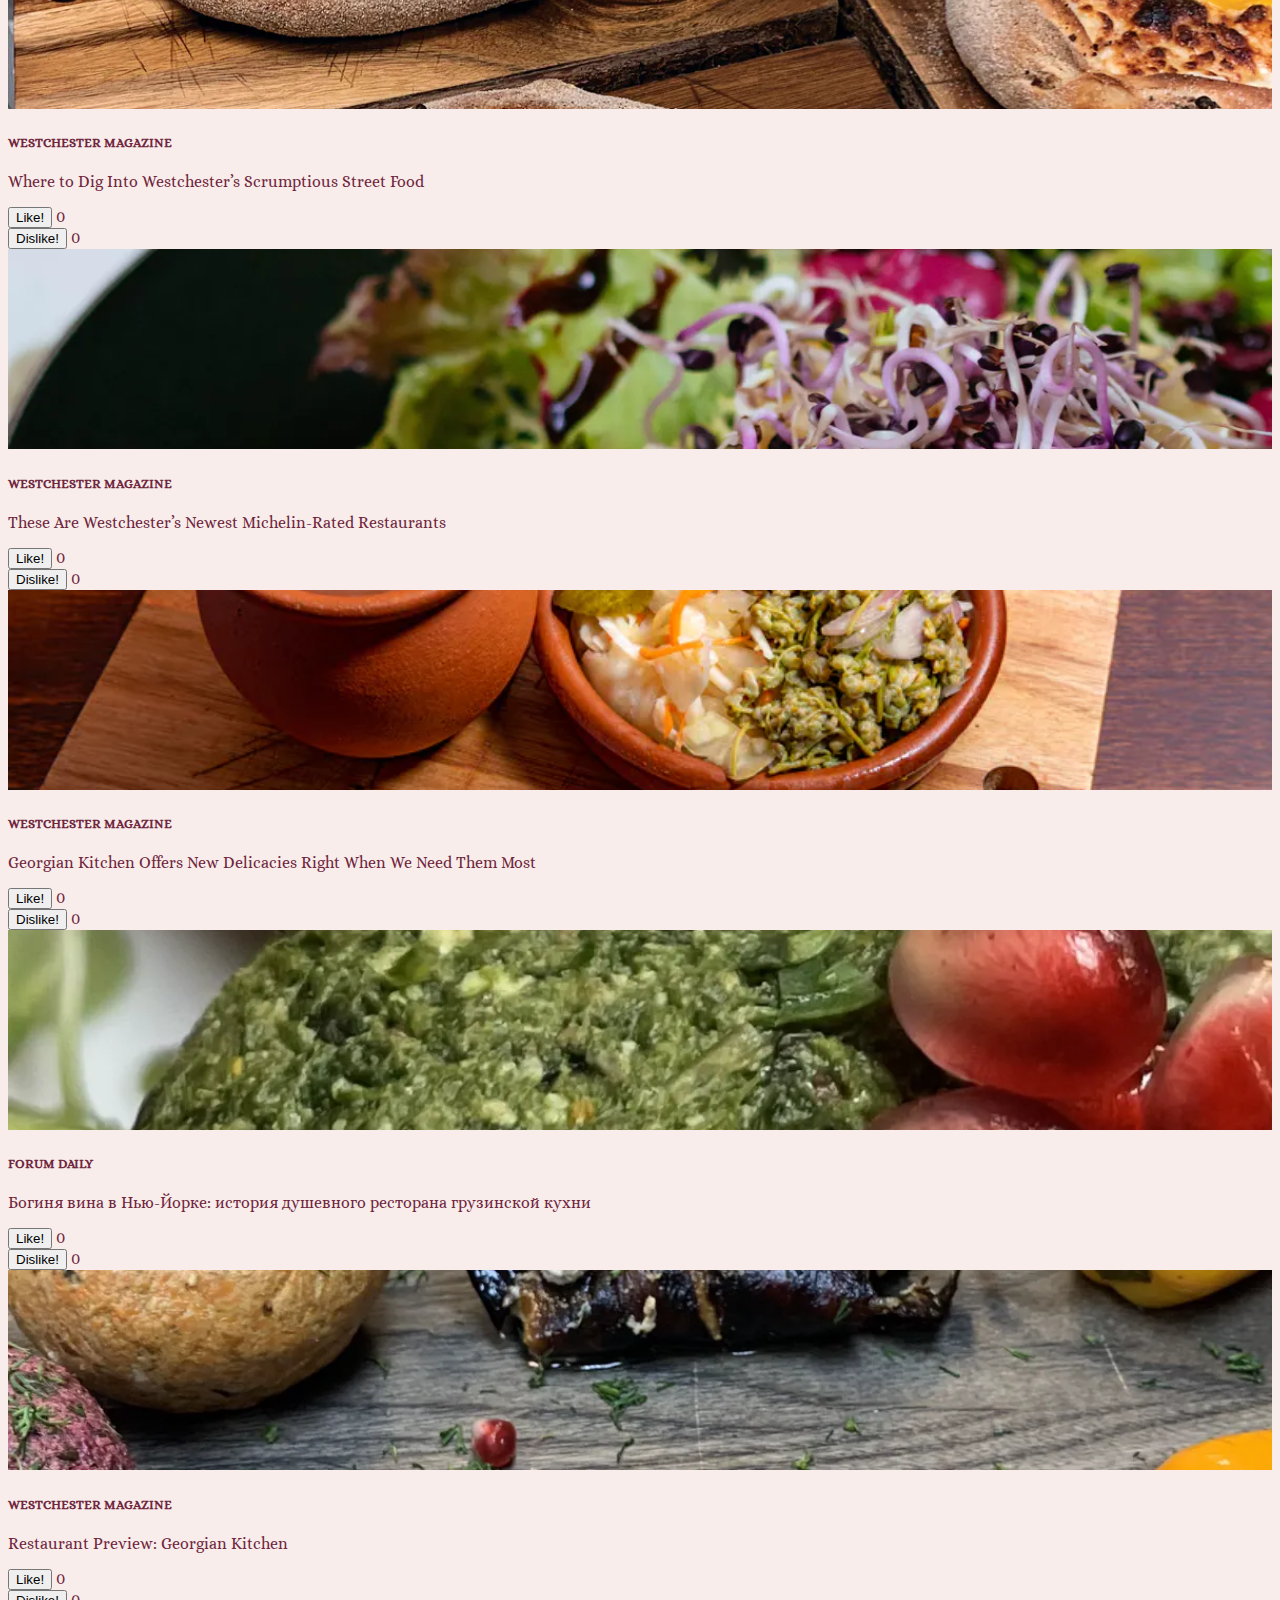
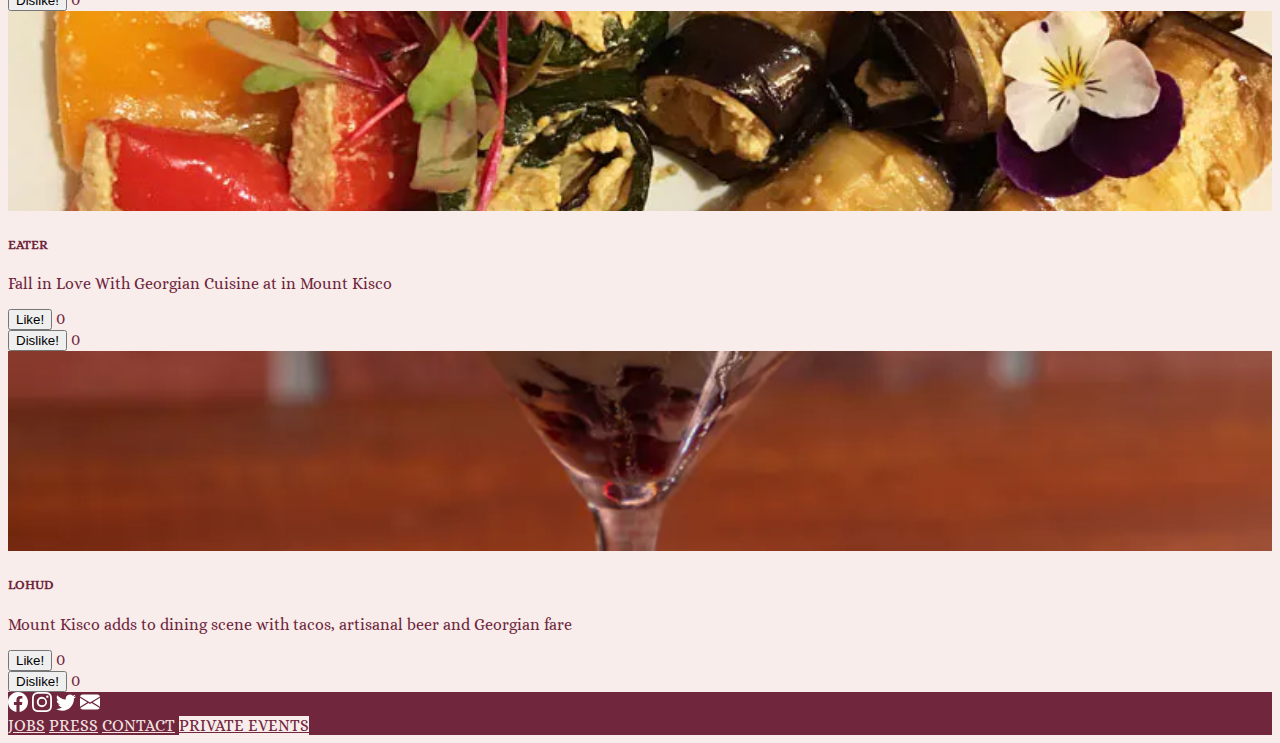
<file: Press.html>
<!DOCTYPE html>
<html lang="en">

<head>
	<meta charset="UTF-8">
	<meta name="viewport" content="width=device-width, initial-scale=1.0">
	<title>Press</title>
	<link href="https://cdn.jsdelivr.net/npm/bootstrap@5.3.2/dist/css/bootstrap.min.css" rel="stylesheet"
        integrity="sha384-T3c6CoIi6uLrA9TneNEoa7RxnatzjcDSCmG1MXxSR1GAsXEV/Dwwykc2MPK8M2HN" crossorigin="anonymous">
    <link rel="stylesheet" href="style/style.css">
    <link rel="stylesheet" href="https://fonts.googleapis.com/css?family=Alice">
</head>

<body>

	<nav class="navbar navbar-expand-lg pinky sticky-top opacity-75">
        <div class="container-fluid px-3">
            <a class="navbar-brand w-25" href="index.html">
                <img src="static/badageoni_logo.png" alt="Bootstrap" width="50%" height="auto">
            </a>
            <button class="navbar-toggler" type="button" data-bs-toggle="collapse"
                data-bs-target="#navbarSupportedContent" aria-controls="navbarSupportedContent" aria-expanded="false"
                aria-label="Toggle navigation">
                <span class="navbar-toggler-icon"></span>
            </button>
            <div class="collapse navbar-collapse fs-4 fw-bold " id="navbarSupportedContent">
                <ul class="navbar-nav me-auto mb-2 mb-lg-0">
                    <li class="nav-item">
                        <a class="nav-link magenda_text" href="Press.html">PRESS</a>
                    </li>

                    <li class="nav-item">
                        <a class="nav-link magenda_text" href="giftCards.html">GIFT CARDS</a>
                    </li>
                    <li class="nav-item">
                        <a class="nav-link magenda_text" href="contactUs.html">CONTACT US</a>
                    </li>
                    <li class="nav-item">
                        <a class="nav-link magenda_text" href="blog.html">BLOG</a>
                    </li>
                </ul>
                <a href="login.html" type="button"
                    class="milky magenda btn btn-danger zero_radius fw-bold fs-4">LOGIN</a>
            </div>
        </div>
    </nav>

	<div class="container text-center mt-5 magenda_text">
		<h1 class="mb-5">PRESS</h1>
		<div class="row justify-content-center">
			<div class="col-md-4">
				<div class="card">
					<img src="static/1.webp" alt="NY Foodie Family" class="card-img-top equal-height-img">
					<div class="card-body">
						<h5 class="card-title">NY FOODIE FAMILY</h5>
						<p class="card-text">Badageoni Georgian Kitchen {Global Westchester}</p>
						<div class="row ">
							<div class="col-6">
								<button class="btn btn-dark likeBtn">Like!</button>
								<span class="likeCount">0</span>
							</div>

							<div class="col-6">
								<button class="btn btn-dark dislikeBtn">Dislike!</button>
								<span class="dislikeCount">0</span>
							</div>
						</div>
					</div>
				</div>
			</div>
			<div class="col-md-4">
				<div class="card">
					<img src="static/2.webp" alt="Westchester Magazine" class="card-img-top equal-height-img">
					<div class="card-body">
						<h5 class="card-title">WESTCHESTER MAGAZINE</h5>
						<p class="card-text">7 One-of-a-Kind Dining Destinations Made for Westchester Foodies</p>
						<div class="row ">
							<div class="col-6">
								<button class="btn btn-dark likeBtn">Like!</button>
								<span class="likeCount">0</span>
							</div>

							<div class="col-6">
								<button class="btn btn-dark dislikeBtn">Dislike!</button>
								<span class="dislikeCount">0</span>
							</div>
						</div>
					</div>
				</div>
			</div>
			<div class="col-md-4">
				<div class="card">
					<img src="static/3.webp" alt="Eater" class="card-img-top equal-height-img">
					<div class="card-body">
						<h5 class="card-title">EATER</h5>
						<p class="card-text">New York’s 2021 Michelin Bib Gourmand Restaurants</p>
						<div class="row ">
							<div class="col-6">
								<button class="btn btn-dark likeBtn">Like!</button>
								<span class="likeCount">0</span>
							</div>

							<div class="col-6">
								<button class="btn btn-dark dislikeBtn">Dislike!</button>
								<span class="dislikeCount">0</span>
							</div>
						</div>
					</div>
				</div>
			</div>
		</div>

		<div class="row my-5 justify-content-center">
			<div class="col-md-4">
				<div class="card">
					<img src="static/4.webp" alt="NY Foodie Family" class="card-img-top equal-height-img">
					<div class="card-body">
						<h5 class="card-title">WESTCHESTER MAGAZINE</h5>
						<p class="card-text">Where to Dig Into Westchester’s Scrumptious Street Food</p>
						<div class="row ">
							<div class="col-6">
								<button class="btn btn-dark likeBtn">Like!</button>
								<span class="likeCount">0</span>
							</div>

							<div class="col-6">
								<button class="btn btn-dark dislikeBtn">Dislike!</button>
								<span class="dislikeCount">0</span>
							</div>
						</div>
					</div>
				</div>
			</div>
			<div class="col-md-4">
				<div class="card">
					<img src="static/5.webp" alt="Westchester Magazine" class="card-img-top equal-height-img">
					<div class="card-body">
						<h5 class="card-title">WESTCHESTER MAGAZINE</h5>
						<p class="card-text">These Are Westchester’s Newest Michelin-Rated Restaurants</p>
						<div class="row ">
							<div class="col-6">
								<button class="btn btn-dark likeBtn">Like!</button>
								<span class="likeCount">0</span>
							</div>

							<div class="col-6">
								<button class="btn btn-dark dislikeBtn">Dislike!</button>
								<span class="dislikeCount">0</span>
							</div>
						</div>
					</div>
				</div>
			</div>
			<div class="col-md-4">
				<div class="card">
					<img src="static/6.webp" alt="Eater" class="card-img-top equal-height-img">
					<div class="card-body">
						<h5 class="card-title">WESTCHESTER MAGAZINE</h5>
						<p class="card-text">Georgian Kitchen Offers New Delicacies Right When We Need Them Most</p>
						<div class="row ">
							<div class="col-6">
								<button class="btn btn-dark likeBtn">Like!</button>
								<span class="likeCount">0</span>
							</div>

							<div class="col-6">
								<button class="btn btn-dark dislikeBtn">Dislike!</button>
								<span class="dislikeCount">0</span>
							</div>
						</div>
					</div>
				</div>
			</div>
		</div>

		<div class="row my-5 justify-content-center">
			<div class="col-md-4">
				<div class="card">
					<img src="static/7.webp" alt="NY Foodie Family" class="card-img-top equal-height-img">
					<div class="card-body">
						<h5 class="card-title">FORUM DAILY</h5>
						<p class="card-text">Богиня вина в Нью-Йорке: история душевного ресторана грузинской кухни</p>
						<div class="row ">
							<div class="col-6">
								<button class="btn btn-dark likeBtn">Like!</button>
								<span class="likeCount">0</span>
							</div>

							<div class="col-6">
								<button class="btn btn-dark dislikeBtn">Dislike!</button>
								<span class="dislikeCount">0</span>
							</div>
						</div>
					</div>
				</div>
			</div>
			<div class="col-md-4">
				<div class="card">
					<img src="static/8.webp" alt="Westchester Magazine" class="card-img-top equal-height-img">
					<div class="card-body">
						<h5 class="card-title">WESTCHESTER MAGAZINE</h5>
						<p class="card-text">Restaurant Preview: Georgian Kitchen</p>
						<div class="row ">
							<div class="col-6">
								<button class="btn btn-dark likeBtn">Like!</button>
								<span class="likeCount">0</span>
							</div>

							<div class="col-6">
								<button class="btn btn-dark dislikeBtn">Dislike!</button>
								<span class="dislikeCount">0</span>
							</div>
						</div>
					</div>
				</div>
			</div>
			<div class="col-md-4">
				<div class="card">
					<img src="static/9.webp" alt="Eater" class="card-img-top equal-height-img">
					<div class="card-body">
						<h5 class="card-title">EATER</h5>
						<p class="card-text">Fall in Love With Georgian Cuisine at in Mount Kisco</p>
						<div class="row ">
							<div class="col-6">
								<button class="btn btn-dark likeBtn">Like!</button>
								<span class="likeCount">0</span>
							</div>

							<div class="col-6">
								<button class="btn btn-dark dislikeBtn">Dislike!</button>
								<span class="dislikeCount">0</span>
							</div>
						</div>
					</div>
				</div>
			</div>
		</div>

		<div class="row my-5 justify-content-center">
			<div class="col-md-4"></div>
			<div class="col-md-4">
				<div class="card">
					<img src="static/10.webp" alt="Eater" class="card-img-top equal-height-img">
					<div class="card-body">
						<h5 class="card-title">LOHUD</h5>
						<p class="card-text">Mount Kisco adds to dining scene with tacos, artisanal beer and Georgian fare</p>
						<div class="row ">
							<div class="col-6">
								<button class="btn btn-dark likeBtn">Like!</button>
								<span class="likeCount">0</span>
							</div>

							<div class="col-6">
								<button class="btn btn-dark dislikeBtn">Dislike!</button>
								<span class="dislikeCount">0</span>
							</div>
						</div>
					</div>
				</div>
			</div>
			<div class="col-md-4"></div>
		</div>
	</div>

	<!-- Footer -->
    <div class="container-fluid magenda opacity-75 bottom_layer d-md-flex justify-content-between align-items-center pe-md-4">
		<div class="d-flex flex-md-row align-items-center justify-content-center">
			<svg xmlns="http://www.w3.org/2000/svg" width="20" height="20" fill="white" class="bi bi-facebook me-2" viewBox="0 0 16 16">
				<path d="M16 8.049c0-4.446-3.582-8.05-8-8.05C3.58 0-.002 3.603-.002 8.05c0 4.017 2.926 7.347 6.75 7.951v-5.625h-2.03V8.05H6.75V6.275c0-2.017 1.195-3.131 3.022-3.131.876 0 1.791.157 1.791.157v1.98h-1.009c-.993 0-1.303.621-1.303 1.258v1.51h2.218l-.354 2.326H9.25V16c3.824-.604 6.75-3.934 6.75-7.951z"/>
			</svg>
			<svg xmlns="http://www.w3.org/2000/svg" width="20" height="20" fill="white" class="bi bi-instagram me-2" viewBox="0 0 16 16">
				<path d="M8 0C5.829 0 5.556.01 4.703.048 3.85.088 3.269.222 2.76.42a3.917 3.917 0 0 0-1.417.923A3.927 3.927 0 0 0 .42 2.76C.222 3.268.087 3.85.048 4.7.01 5.555 0 5.827 0 8.001c0 2.172.01 2.444.048 3.297.04.852.174 1.433.372 1.942.205.526.478.972.923 1.417.444.445.89.719 1.416.923.51.198 1.09.333 1.942.372C5.555 15.99 5.827 16 8 16s2.444-.01 3.298-.048c.851-.04 1.434-.174 1.943-.372a3.916 3.916 0 0 0 1.416-.923c.445-.445.718-.891.923-1.417.197-.509.332-1.09.372-1.942C15.99 10.445 16 10.173 16 8s-.01-2.445-.048-3.299c-.04-.851-.175-1.433-.372-1.941a3.926 3.926 0 0 0-.923-1.417A3.911 3.911 0 0 0 13.24.42c-.51-.198-1.092-.333-1.943-.372C10.443.01 10.172 0 7.998 0h.003zm-.717 1.442h.718c2.136 0 2.389.007 3.232.046.78.035 1.204.166 1.486.275.373.145.64.319.92.599.28.28.453.546.598.92.11.281.24.705.275 1.485.039.843.047 1.096.047 3.231s-.008 2.389-.047 3.232c-.035.78-.166 1.203-.275 1.485a2.47 2.47 0 0 1-.599.919c-.28.28-.546.453-.92.598-.28.11-.704.24-1.485.276-.843.038-1.096.047-3.232.047s-2.39-.009-3.233-.047c-.78-.036-1.203-.166-1.485-.276a2.478 2.478 0 0 1-.92-.598 2.48 2.48 0 0 1-.6-.92c-.109-.281-.24-.705-.275-1.485-.038-.843-.046-1.096-.046-3.233 0-2.136.008-2.388.046-3.231.036-.78.166-1.204.276-1.486.145-.373.319-.64.599-.92.28-.28.546-.453.92-.598.282-.11.705-.24 1.485-.276.738-.034 1.024-.044 2.515-.045v.002zm4.988 1.328a.96.96 0 1 0 0 1.92.96.96 0 0 0 0-1.92zm-4.27 1.122a4.109 4.109 0 1 0 0 8.217 4.109 4.109 0 0 0 0-8.217zm0 1.441a2.667 2.667 0 1 1 0 5.334 2.667 2.667 0 0 1 0-5.334z"/>
			</svg>
			<svg xmlns="http://www.w3.org/2000/svg" width="20" height="20" fill="white" class="bi bi-twitter me-2" viewBox="0 0 16 16">
				<path d="M5.026 15c6.038 0 9.341-5.003 9.341-9.334 0-.14 0-.282-.006-.422A6.685 6.685 0 0 0 16 3.542a6.658 6.658 0 0 1-1.889.518 3.301 3.301 0 0 0 1.447-1.817 6.533 6.533 0 0 1-2.087.793A3.286 3.286 0 0 0 7.875 6.03a9.325 9.325 0 0 1-6.767-3.429 3.289 3.289 0 0 0 1.018 4.382A3.323 3.323 0 0 1 .64 6.575v.045a3.288 3.288 0 0 0 2.632 3.218 3.203 3.203 0 0 1-.865.115 3.23 3.23 0 0 1-.614-.057 3.283 3.283 0 0 0 3.067 2.277A6.588 6.588 0 0 1 .78 13.58a6.32 6.32 0 0 1-.78-.045A9.344 9.344 0 0 0 5.026 15z"/>
			</svg>
			<svg xmlns="http://www.w3.org/2000/svg" width="20" height="20" fill="white" class="bi bi-envelope-fill me-2" viewBox="0 0 16 16">
				<path d="M.05 3.555A2 2 0 0 1 2 2h12a2 2 0 0 1 1.95 1.555L8 8.414.05 3.555ZM0 4.697v7.104l5.803-3.558L0 4.697ZM6.761 8.83l-6.57 4.027A2 2 0 0 0 2 14h12a2 2 0 0 0 1.808-1.144l-6.57-4.027L8 9.586l-1.239-.757Zm3.436-.586L16 11.801V4.697l-5.803 3.546Z"/>
			</svg>
		</div>
		<div class="d-flex flex-column flex-md-row justify-content-md-end align-items-center">
			<a href="#" class="fw-bold text-decoration-none milky me-md-3">JOBS</a>
			<a href="Press.html" class="fw-bold text-decoration-none milky me-md-3">PRESS</a>
			<a href="contactUs.html" class="fw-bold text-decoration-none milky me-md-3">CONTACT</a>
			<a href="contactUs.html" type="button"
                    class="pinky magenda_text btn btn-danger opacity-75 zero_radius fw-bold">PRIVATE EVENTS</a>
		</div>
	</div>
	
	

    <script src="https://cdn.jsdelivr.net/npm/bootstrap@5.3.2/dist/js/bootstrap.bundle.min.js"
        integrity="sha384-C6RzsynM9kWDrMNeT87bh95OGNyZPhcTNXj1NW7RuBCsyN/o0jlpcV8Qyq46cDfL"
        crossorigin="anonymous"></script>
    <script src="js/javaScript.js"></script>
</body>

</html>
</file>
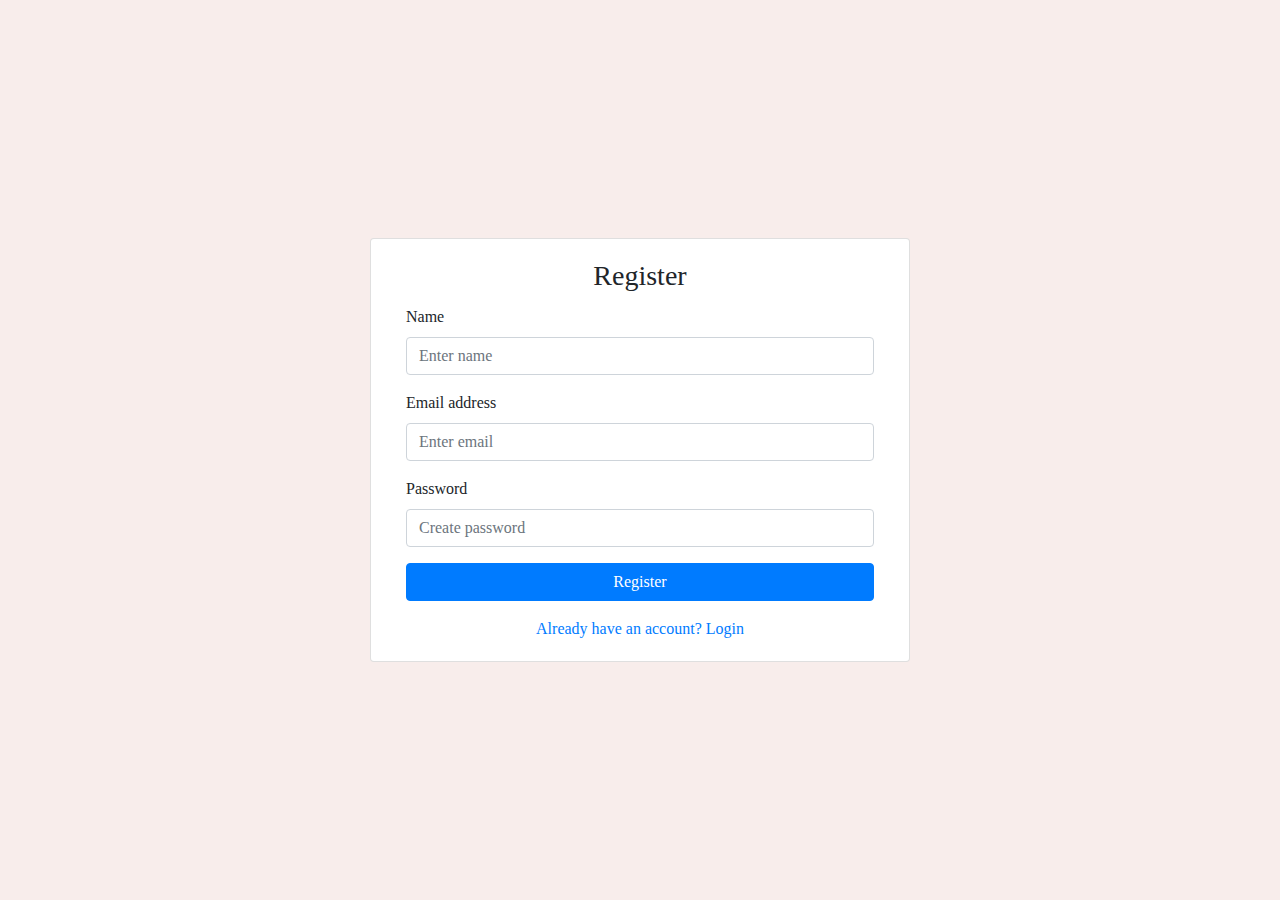
<file: register.html>
<!DOCTYPE html>
<html lang="en">

<head>
    <meta charset="UTF-8">
    <meta name="viewport" content="width=device-width, initial-scale=1.0">
    <title>Register</title>
    <link rel="stylesheet" href="https://stackpath.bootstrapcdn.com/bootstrap/4.5.2/css/bootstrap.min.css">
    <link rel="stylesheet" href="style/style.css">
</head>

<body class="d-flex align-items-center justify-content-center" style="min-height: 100vh;">
    <div class="container">
        <div class="row justify-content-center">
            <div class="col-md-6">
                <div class="card">
                    <div class="card-body">
                        <h3 class="card-title text-center">Register</h3>
                        <form id="registerForm" class="col-md-12">
                            <div class="form-group">
                                <label for="name">Name</label>
                                <input type="text" class="form-control" id="name" placeholder="Enter name" required>
                            </div>
                            <div class="form-group">
                                <label for="email">Email address</label>
                                <input type="email" class="form-control" id="email" placeholder="Enter email" required>
                            </div>
                            <div class="form-group">
                                <label for="password">Password</label>
                                <input type="password" class="form-control" id="password" placeholder="Create password"
                                    required>
                            </div>
                            <button type="submit" class="btn btn-primary btn-block">Register</button>
                            <div class="text-center mt-3">
                                <a href="login.html">Already have an account? Login</a>
                            </div>
                        </form>
                    </div>
                </div>
            </div>
        </div>
    </div>
    <script src="js/register.js"></script>
</body>

</html>
</file>
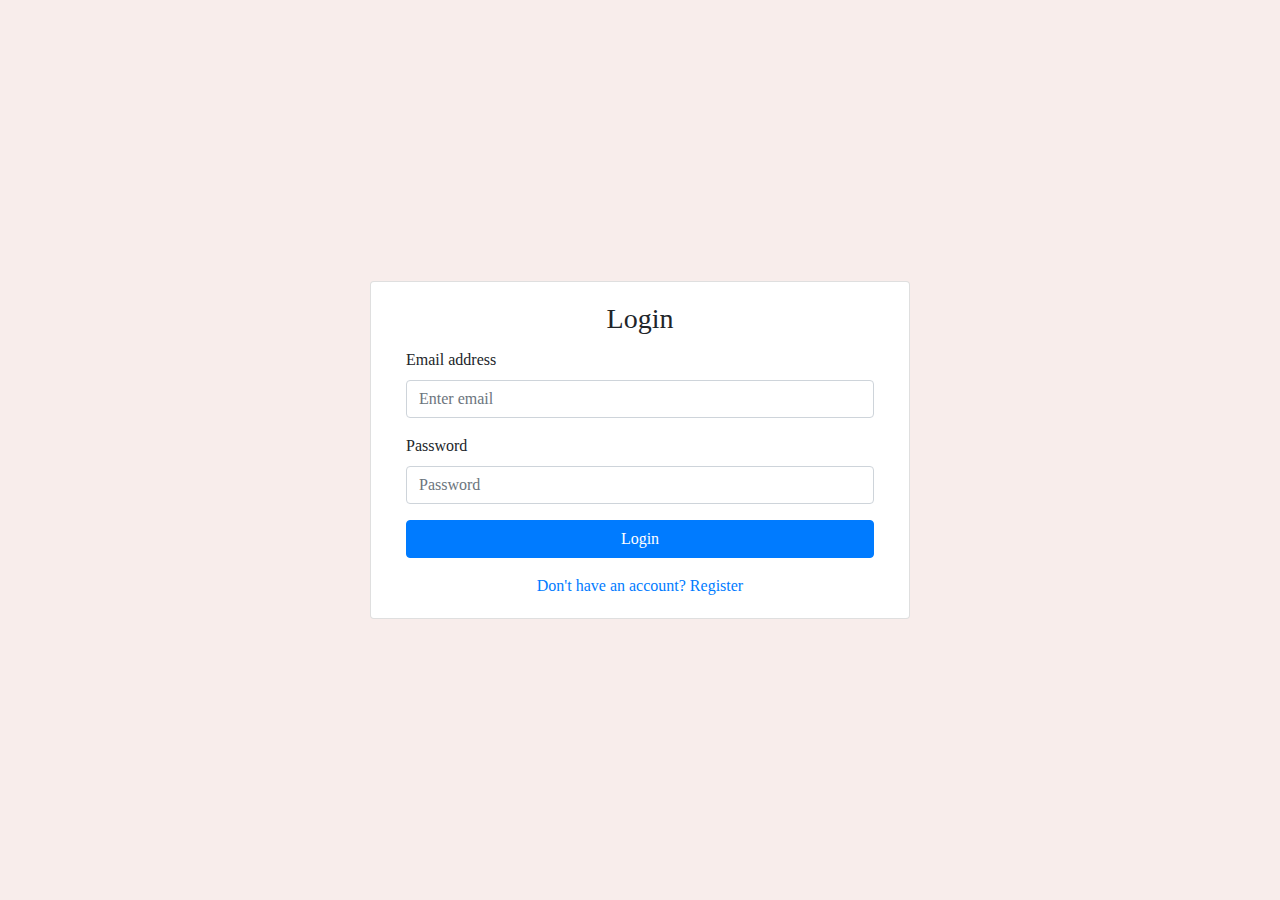
<file: user.html>
<!DOCTYPE html>
<html lang="en">

<head>
    <meta charset="UTF-8">
    <meta name="viewport" content="width=device-width, initial-scale=1.0">
    <title>User Page</title>
    <link rel="stylesheet" href="style/style.css">
</head>

<body>
    <h1>Welcome, <span id="userName"></span>!</h1>
    <p>Email: <span id="userEmail"></span></p>
    <script src="js/user.js"></script>
</body>

</html>
</file>
<file: style/style.css>
body {
    font-family: Alice;
    background-color: #f8edeb;
}

.pinky {
    background-color: #f8edeb;
}

.magenda {
    background-color: #70263d;
    font-weight: 200;
}

.milky {
    color: #f1e2e0;
}

.magenda_text {
    color: #70263d;
}

.zero_radius {
    border-radius: 0
}

.carousel-item {
    height: auto;
}

#welcome {
    height: auto;
}

#welcome_text {
    width: auto;
}

.foodtable_image {
    height: auto;
}

#menu {
    height: auto;
}

.bottom_layer {
    min-height: 20px;
}

.contact {
    height: auto;
}


/* Slideshow container */
.slideshow-container {
    position: relative;
    margin: auto;
    height: 600px;
}

.equal-height-img {
    width: 100%;
    height: 200px;
    object-fit: cover;
}

.card_height{
    height: 600px;
}

/* Hide the images by default */
.mySlides {
    display: none;
}
  
.mySlides.active {
    display: block;
}

.prev, .next {
    cursor: pointer;
    position: absolute;
    top: 50%;
    width: auto;
    margin-top: -22px;
    padding: 16px;
    color:black;
    font-weight: bold;
    font-size: 60px;
    user-select: none;
    text-decoration: none;
  }

  .next {
    right: 0;
    border-radius: 3px 0 0 3px;
  }

.blog-height{
    min-height: 500px;
}
</file>
